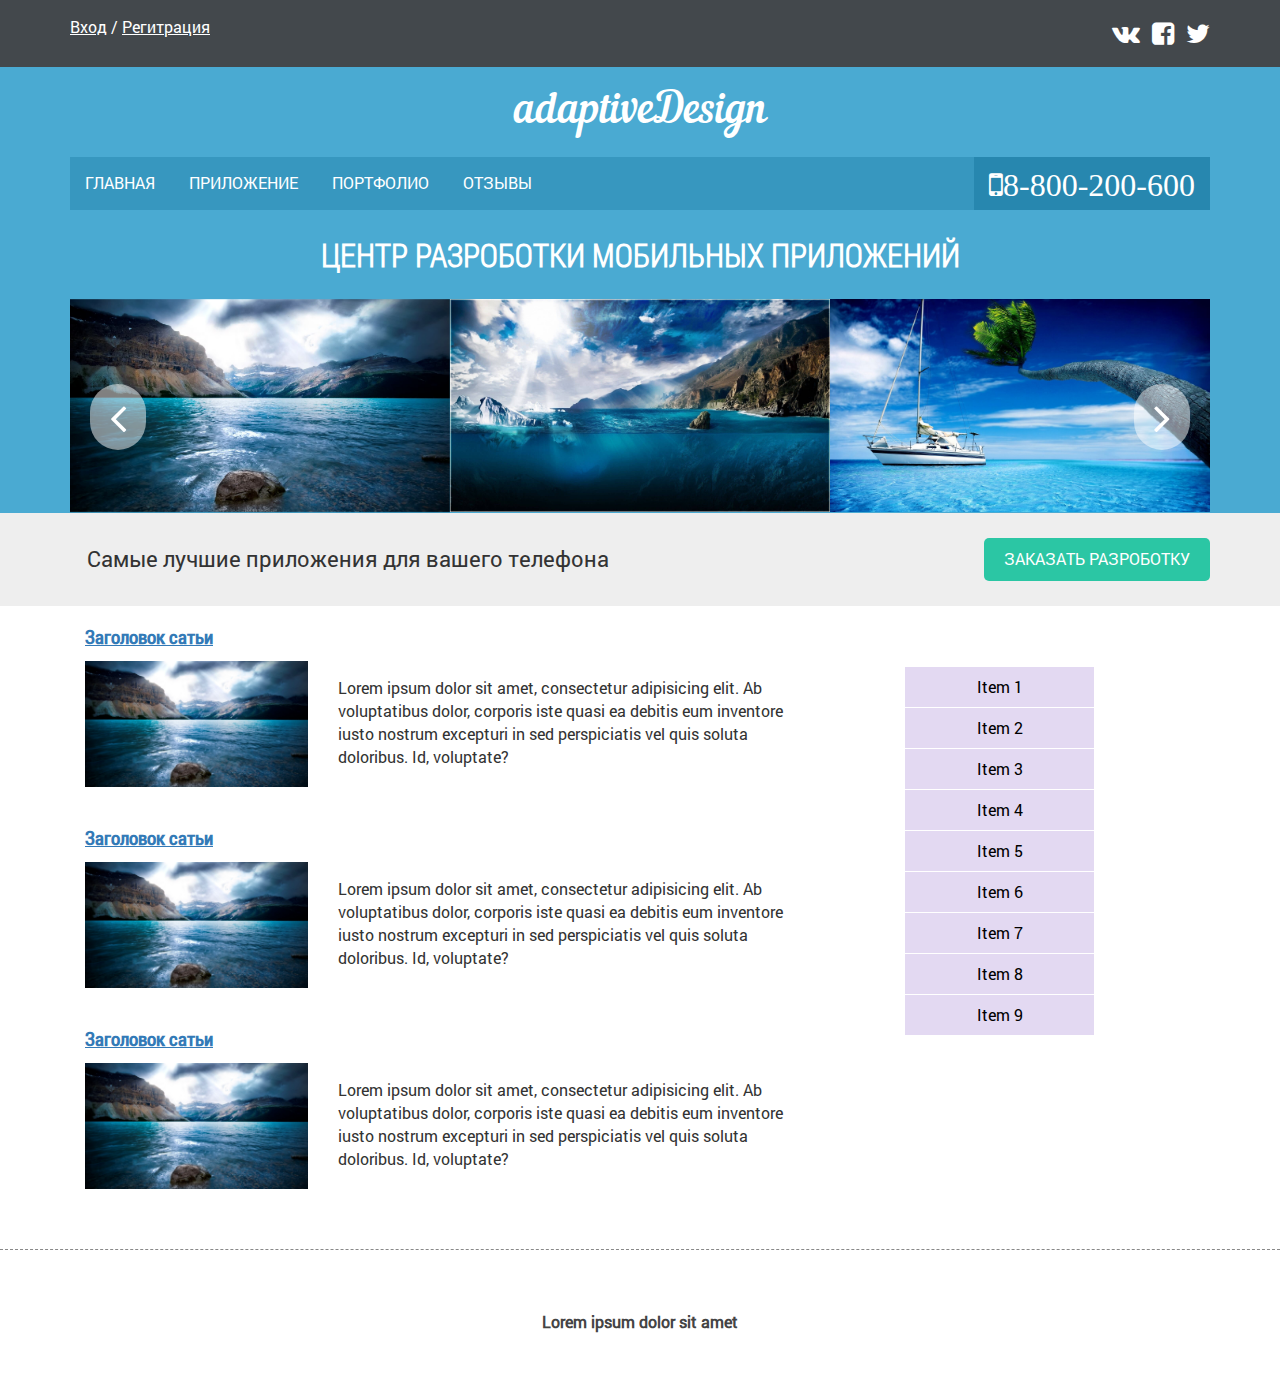
<file: _bootstrap_grid/index.html>
<!DOCTYPE html>
<!--[if lt IE 7]><html lang="ru" class="lt-ie9 lt-ie8 lt-ie7"><![endif]-->
<!--[if IE 7]><html lang="ru" class="lt-ie9 lt-ie8"><![endif]-->
<!--[if IE 8]><html lang="ru" class="lt-ie9"><![endif]-->
<!--[if gt IE 8]><!-->
<html lang="ru">
<!--<![endif]-->
<head>
	<meta charset="utf-8" />
	<title>Заголовок</title>
	<meta name="description" content="" />
	<meta http-equiv="X-UA-Compatible" content="IE=edge" />
	<meta name="viewport" content="width=device-width, initial-scale=1.0" />
	<link rel="shortcut icon" href="favicon.png" />
	<link rel="stylesheet" href="libs/bootstrap/bootstrap-grid-3.3.1.min.css" />
	<link rel="stylesheet" href="libs/font-awesome-4.2.0/css/font-awesome.min.css" />
	<link rel="stylesheet" href="libs/fancybox/jquery.fancybox.css" />
	<link rel="stylesheet" href="libs/owl-carousel/owl.carousel.css" />
	<link rel="stylesheet" href="libs/countdown/jquery.countdown.css" />
	<link rel="stylesheet" href="css/fonts.css" />
	<link rel="stylesheet" href="css/main.css" />
	<link rel="stylesheet" href="css/media.css" />
</head>
<body>
    <header class="top_header">
    	<div class="header_topline">
			<div class="container">
				<div class="col-md-12">
					<div class="row">
					    <button class="auth_buttons hidden-md hidden-lg hidden-sm"><i class="fa fa-user"></i></button>
						<div class="top_links">
	    					<a href="#">Вход</a> /
	    					<a href="#">Регитрация</a>
						</div>	
						<div class="soc_buttons">
							<a href="#"><i class="fa fa-vk"></i></a>
							<a href="#"><i class="fa fa-facebook-square"></i></a>
							<a href="#"><i class="fa fa-twitter"></i></a>
						</div> 
					</div>
				</div>
			</div>
    	</div>
    	<div class="container">
    		<div class="col-md-12">
    			<div class="row">
    			    <a href="#" class="logo">adaptiveDesign</a>
					<nav class="main_mnu clearfix">
						<button class="main_mnu_button hidden-md hidden-lg"><i class="fa fa-bars"></i></button>
						<ul>
							<li class="active"><a href="#">Главная</a></li>
							<li><a href="#">Приложение</a></li>
							<li><a href="#">Портфолио</a></li>
							<li><a href="#">Отзывы</a></li>
						</ul>
						<div class="top_contacts"><i class="fa fa-mobile">8-800-200-600</i></div>
					</nav>
					<h1>Центр разроботки мобильных приложений</h1>
					<div class="slider_container">
					    <div class="next_button"> <i class="fa fa-angle-right"></i></div> 
						<div class="prev_button"> <i class="fa fa-angle-left"></i></div> 
						<div class="carousel">
						    <div class="slide_item"><img src="img/landscape_1.jpg"  alt></div>
							<div class="slide_item"><img src="img/landscape_2.jpg" alt></div>
							<div class="slide_item"><img src="img/landscape_3.jpg" alt></div>
							<div class="slide_item"><img src="img/landscape_4.jpg" alt></div>
							<div class="slide_item"><img src="img/landscape_5.jpg" alt></div>
						</div>
					</div>
    			</div>
    		</div>
    	</div>
    </header>
    <section class="order">
    	<div class="container">
    		<div class="row">
    			<div class="col-md-6">
    				<div class="sell_descr"> Самые лучшие приложения для вашего телефона</div> 
    			</div>
    			<div class="col-md-6">
    				<div class="sell_right">
    				   <a  href="#callback" class="button fancybox">Заказать разроботку</a>
    				</div>
    			</div>
    		</div>
    	</div>
    </section>
    <section class="main_content">
    	<div class="container">
    	    <div class="col-md-8">
    			<div class="content-text">
	    			<div class="blog_item">
	    				<div class="row">
	    				    <div class="col-md-12"><h3><a href="#">Заголовок сатьи</a></h3></div>
	    					<div class="col-md-4"><a href="#"><img src="img/landscape_1.jpg" alt=alt></a></div> 
	    					<div class="col-md-8">
	    						<p>Lorem ipsum dolor sit amet, consectetur adipisicing elit. Ab voluptatibus dolor, corporis iste quasi ea debitis eum inventore iusto nostrum excepturi in sed perspiciatis vel quis soluta doloribus. Id, voluptate?</p>
	    					</div>
	    			    </div>
	    			</div>
	    			<div class="blog_item">
	    				<div class="row">
	    				    <div class="col-md-12"><h3><a href="#">Заголовок сатьи</a></h3></div>
	    					<div class="col-md-4"><a href="#"><img src="img/landscape_1.jpg" alt=alt></a></div> 
	    					<div class="col-md-8">
	    						<p>Lorem ipsum dolor sit amet, consectetur adipisicing elit. Ab voluptatibus dolor, corporis iste quasi ea debitis eum inventore iusto nostrum excepturi in sed perspiciatis vel quis soluta doloribus. Id, voluptate?</p>
	    					</div>
	    			    </div>
	    			</div>
	    			<div class="blog_item">
	    				<div class="row">
	    				    <div class="col-md-12"><h3><a href="#">Заголовок сатьи</a></h3></div>
	    					<div class="col-md-4"><a href="#"><img src="img/landscape_1.jpg" alt=alt></a></div> 
	    					<div class="col-md-8">
	    						<p>Lorem ipsum dolor sit amet, consectetur adipisicing elit. Ab voluptatibus dolor, corporis iste quasi ea debitis eum inventore iusto nostrum excepturi in sed perspiciatis vel quis soluta doloribus. Id, voluptate?</p>
	    					</div>
	    			    </div>
	    			</div>
    			</div>
    		</div>
		    <div class="col-md-4">
		    	<aside class="right_aside">
		    	    <ul>
		    	    	<li><a href="">Item 1</a></li>
					<li><a href="">Item 2</a></li>
					<li><a href="">Item 3</a></li>
					<li><a href="">Item 4</a></li>
					<li><a href="">Item 5</a></li>
					<li><a href="">Item 6</a></li>
					<li><a href="">Item 7</a></li>
					<li><a href="">Item 8</a></li>
					<li><a href="">Item 9</a></li>
		    	    </ul>
                </aside>
		    </div>
    	</div>
    </section>
    <footer>
    	<div class="contaiener">
    	    <div class="col-md-12">
    		    <div class="row">
    				<div class="footer">
    					<h4>Lorem ipsum dolor sit amet</h4>
    				</div>
    			</div>
    		</div>
    	</div>
    </footer>
    <div class="hidden">
    	<form  id="callback" class="pop_form">  
    		<h3>Заказать обртаный звонок</h3>
    		<input type="text" name="name" placeholder="Ваше имя..." required>
    		<input type="text" name="phone" placeholder="Ваш телефон..." required>
    		<button class="button">Заказать</button>
    	</form>
    </div>
	<!--[if lt IE 9]>
	<script src="libs/html5shiv/es5-shim.min.js"></script>
	<script src="libs/html5shiv/html5shiv.min.js"></script>
	<script src="libs/html5shiv/html5shiv-printshiv.min.js"></script>
	<script src="libs/respond/respond.min.js"></script>
	<![endif]-->
	<script>document.write('<script src="http://' + (location.host || 'localhost').split(':')[0] + ':35729/livereload.js?snipver=1"></' + 'script>')</script>
	<script src="libs/jquery/jquery-1.11.1.min.js"></script>
	<script src="libs/jquery-mousewheel/jquery.mousewheel.min.js"></script>
	<script src="libs/fancybox/jquery.fancybox.pack.js"></script>
	<script src="libs/waypoints/waypoints-1.6.2.min.js"></script>
	<script src="libs/scrollto/jquery.scrollTo.min.js"></script>
	<script src="libs/owl-carousel/owl.carousel.min.js"></script>
	<script src="libs/countdown/jquery.plugin.js"></script>
	<script src="libs/countdown/jquery.countdown.min.js"></script>
	<script src="libs/countdown/jquery.countdown-ru.js"></script>
	<script src="libs/landing-nav/navigation.js"></script>
	<script src="js/common.js"></script>
	<!-- Yandex.Metrika counter --><!-- /Yandex.Metrika counter -->
	<!-- Google Analytics counter --><!-- /Google Analytics counter -->
</body>
</html>
</file>
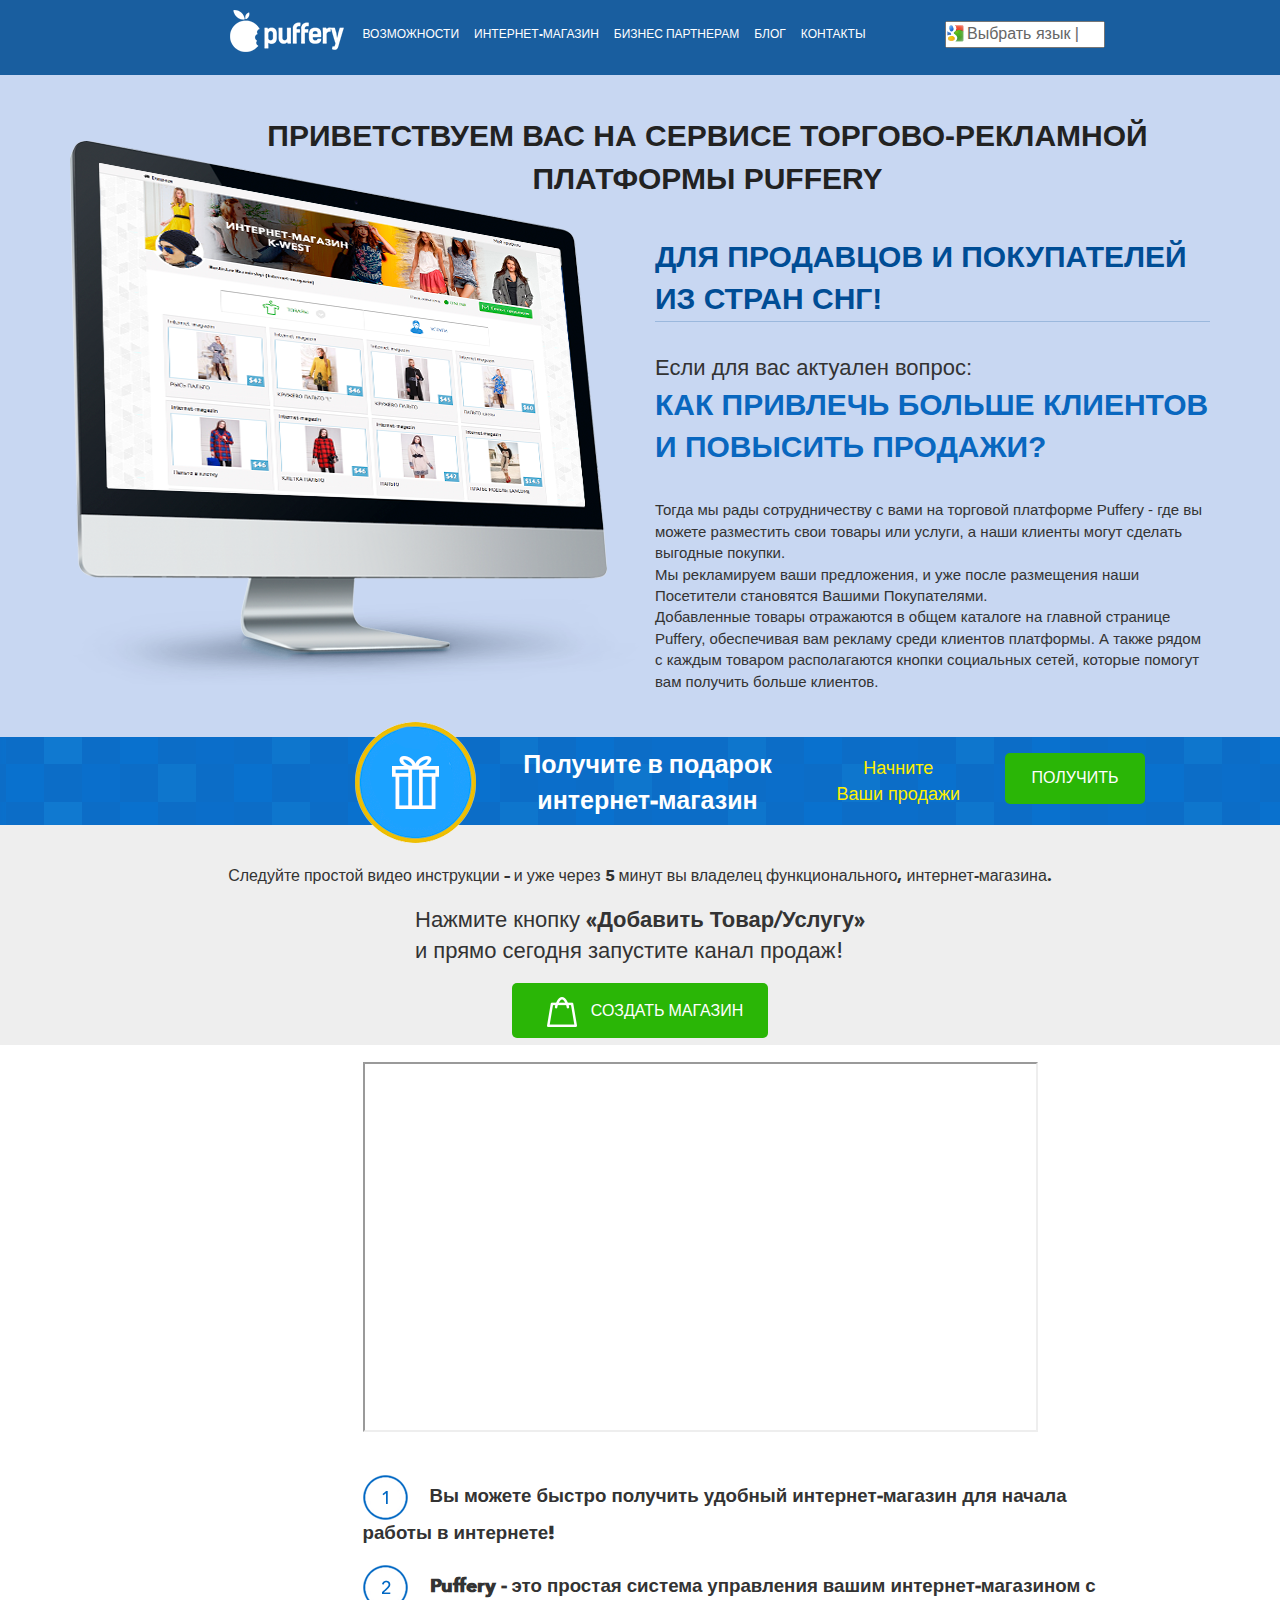
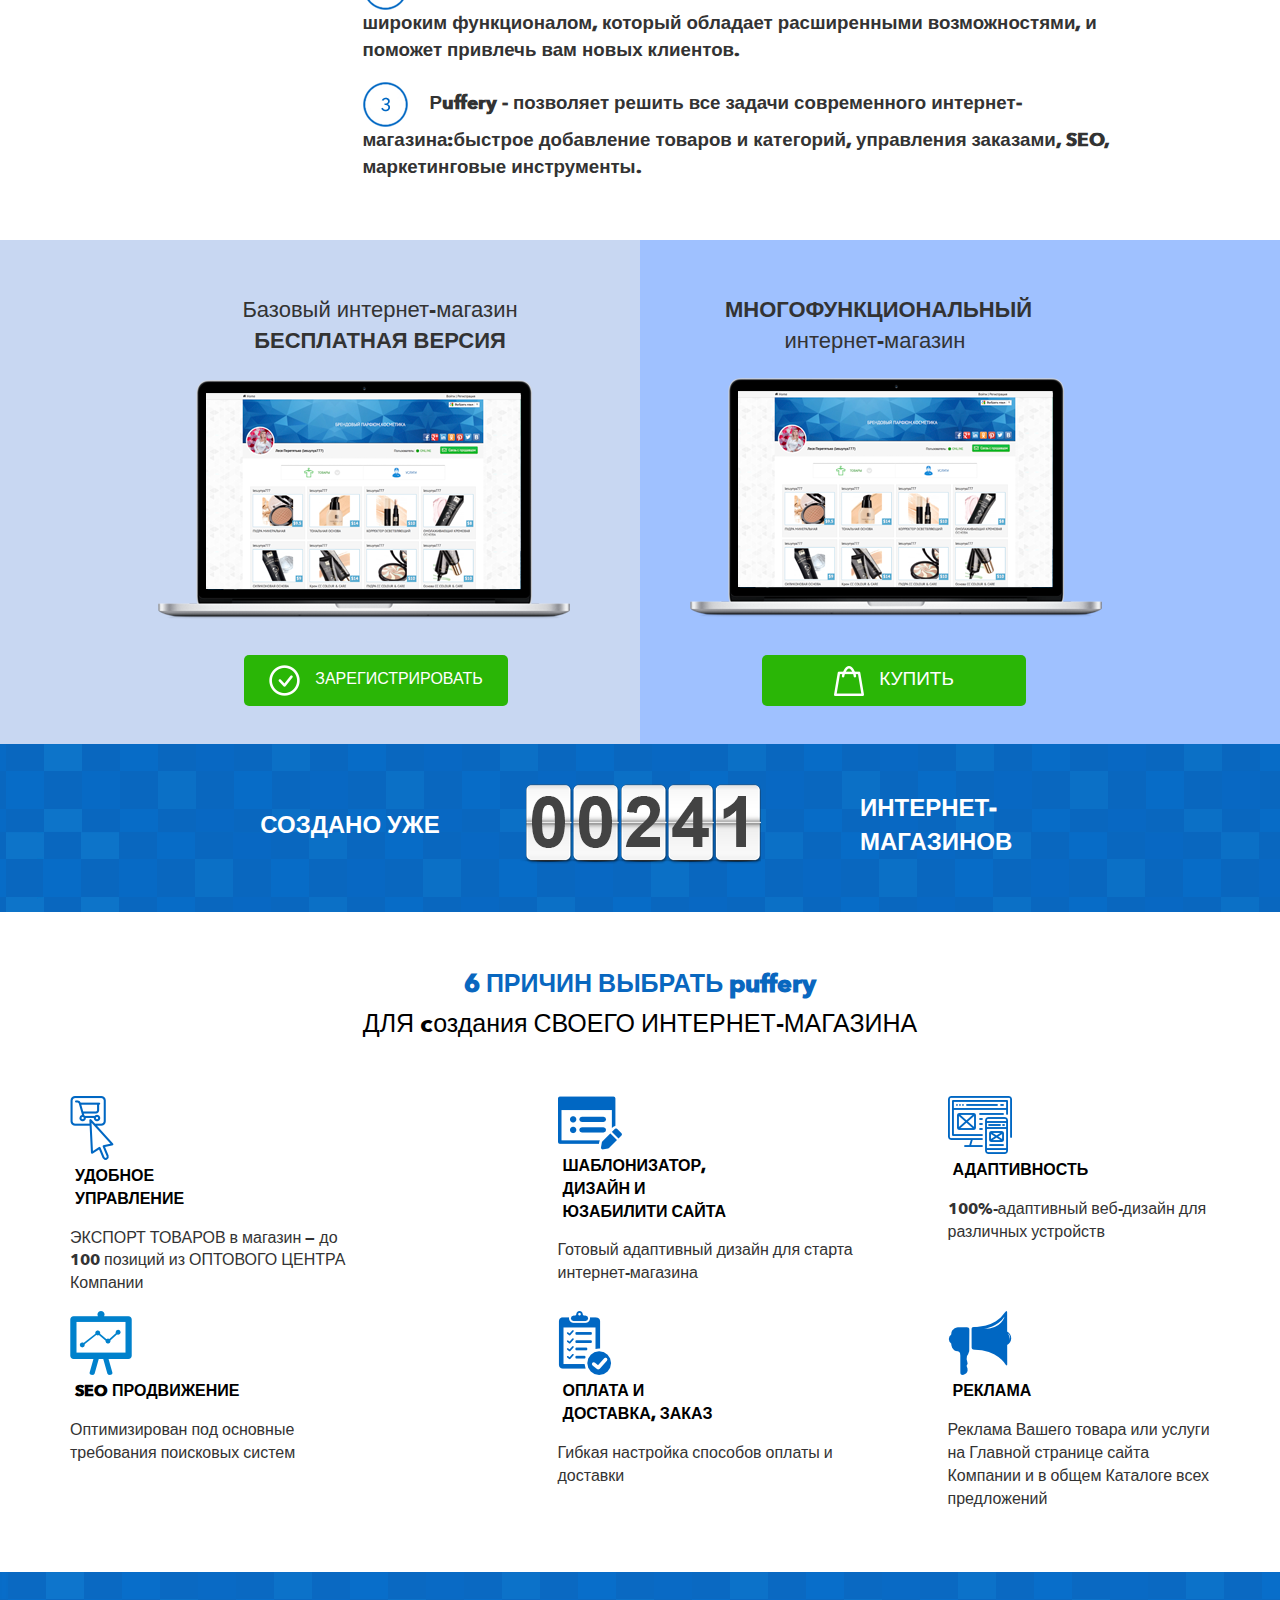
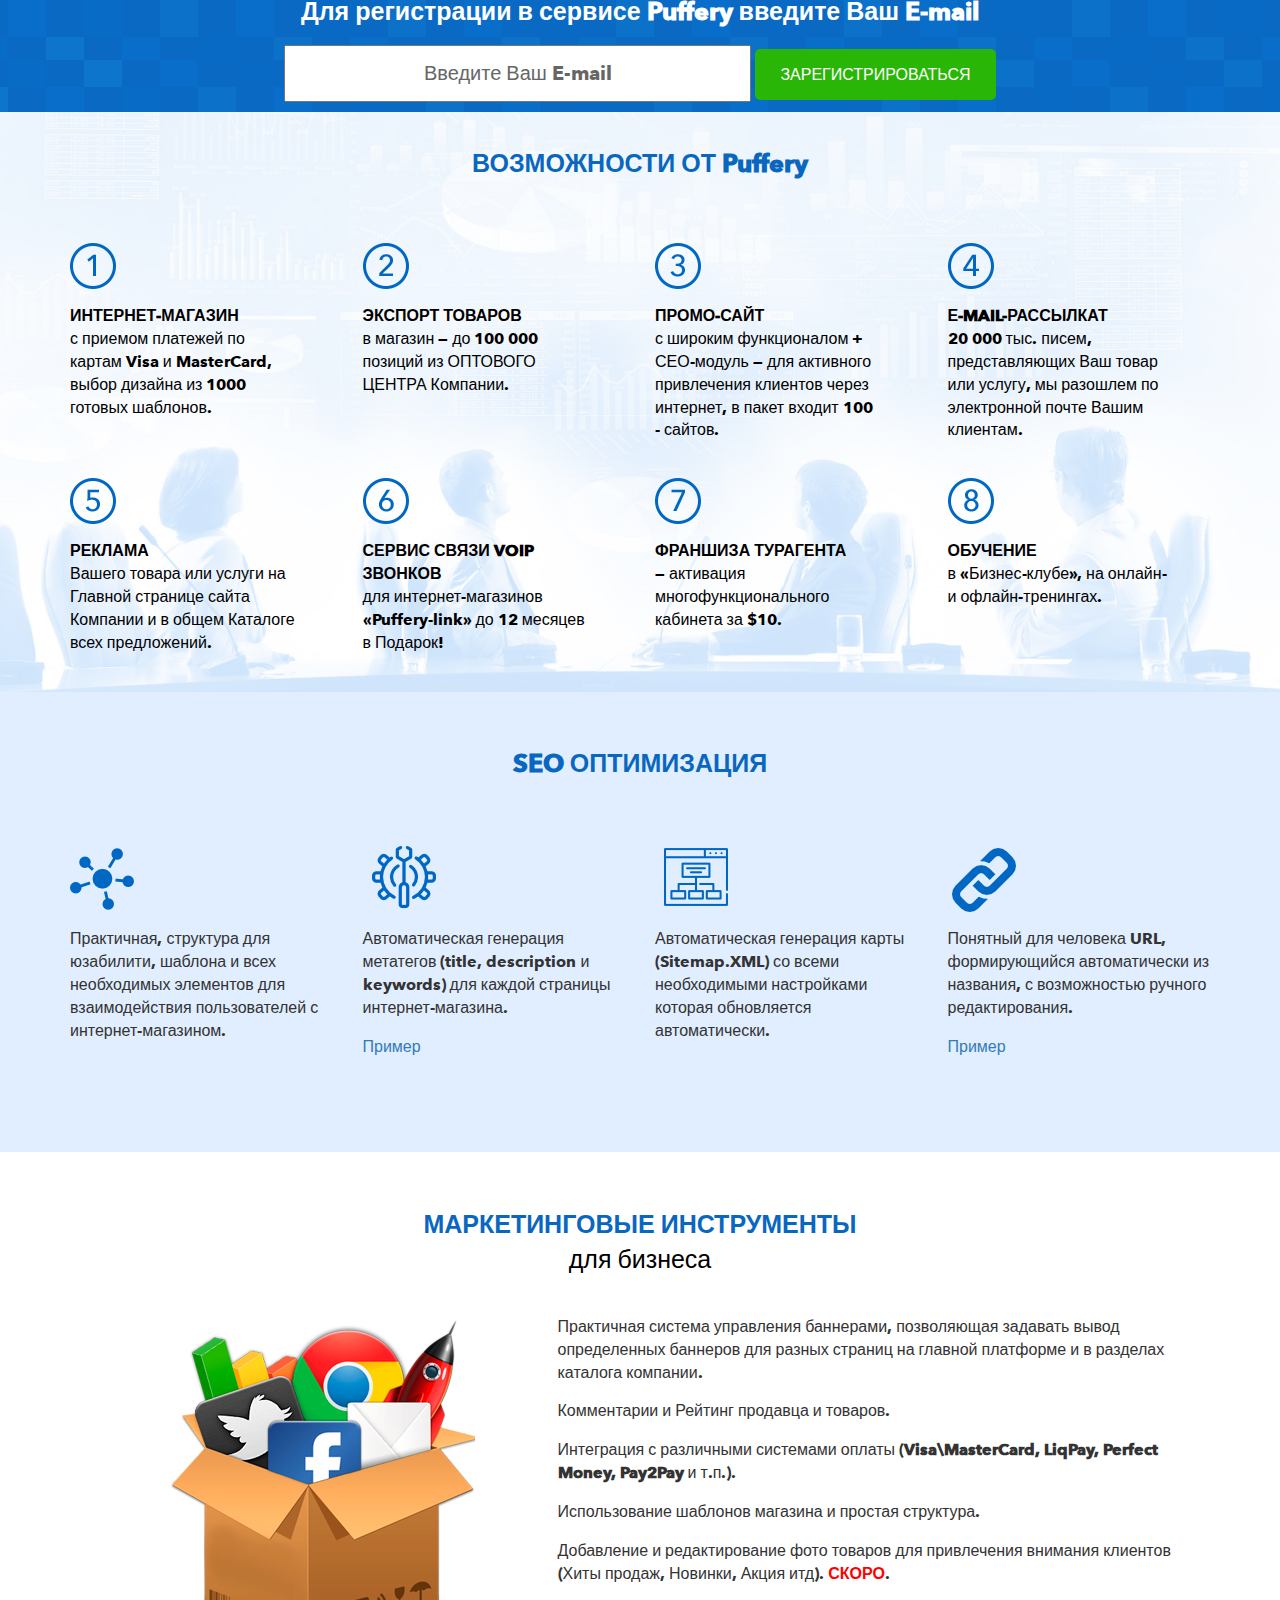
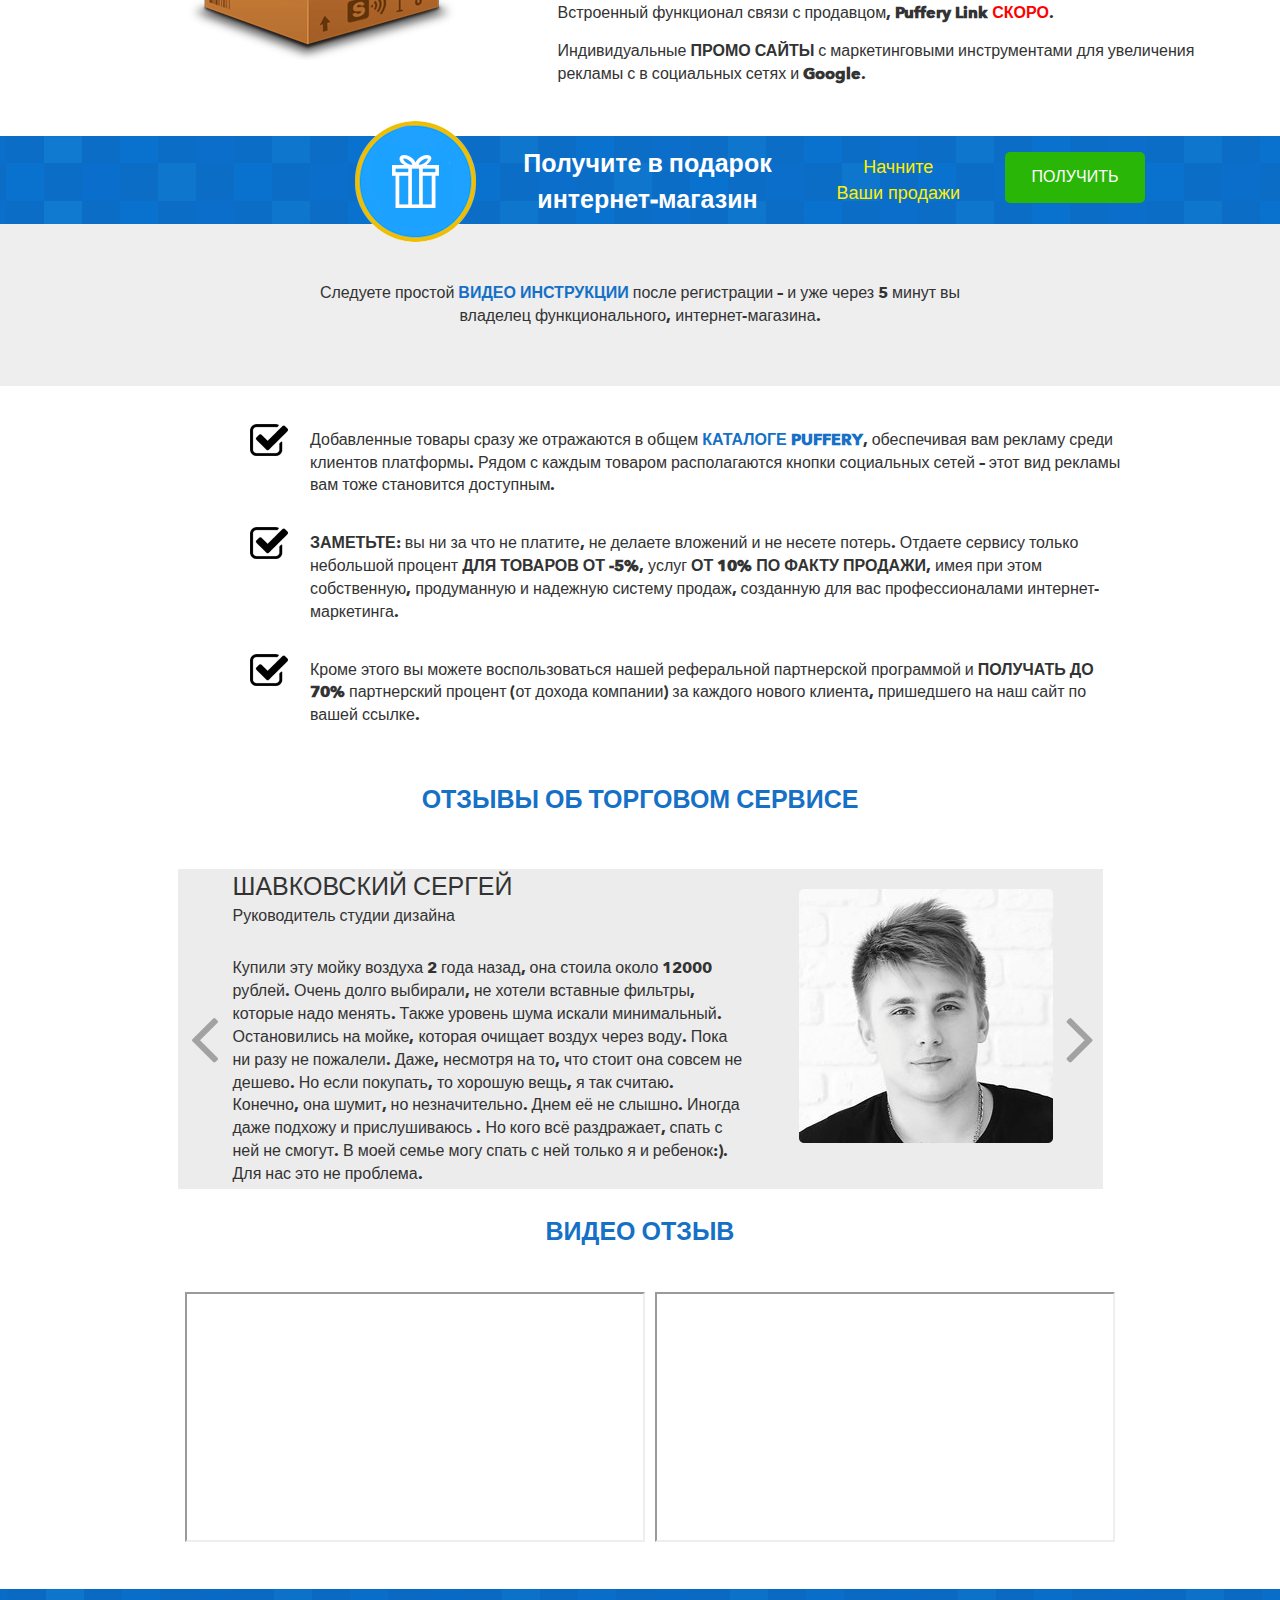
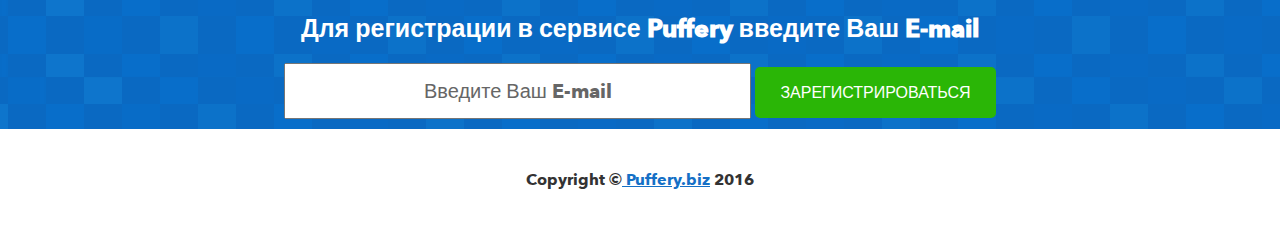
<file: landing_diller/landing_diller/index.html>
<!DOCTYPE html>
<!--[if lt IE 7]><html lang="ru" class="lt-ie9 lt-ie8 lt-ie7"><![endif]-->
<!--[if IE 7]><html lang="ru" class="lt-ie9 lt-ie8"><![endif]-->
<!--[if IE 8]><html lang="ru" class="lt-ie9"><![endif]-->
<!--[if gt IE 8]><!-->
<html lang="ru">
<!--<![endif]-->
<head>
	<meta charset="utf-8" />

	<title>Заголовок</title>
	<meta content="" name="description" />
	<meta content="" property="og:image" />
	<meta content="" property="og:description" />
	<meta content="" property="og:site_name" />
	<meta content="website" property="og:type" />

	<meta content="telephone=no" name="format-detection" />
	<meta http-equiv="x-rim-auto-match" content="none">

	<meta http-equiv="X-UA-Compatible" content="IE=edge" />
	<meta name="viewport" content="width=device-width, initial-scale=1.0" />

	<link rel="shortcut icon" href="favicon.png" />

	<link rel="stylesheet" href="libs/bootstrap/bootstrap-grid-3.3.1.min.css" />
	<link rel="stylesheet" href="libs/font-awesome-4.2.0/css/font-awesome.min.css" />
	<link rel="stylesheet" href="libs/fancybox/jquery.fancybox.css" />
	<link rel="stylesheet" href="libs/owl-carousel/owl.carousel.css" />
	<link rel="stylesheet" href="libs/countdown/jquery.countdown.css" />
	<link rel="stylesheet" href="css/fonts.css" />
	<link rel="stylesheet" href="css/main.css" />
	<link rel="stylesheet" href="css/media.css" />
</head>
<body>
	<header>
		<div class="top_line">
			<div class="container">
				<div class="row">
					<div class="col-md-3">
					    <div class="logo">						
					    	<a href="#"><img src="img/top_icon.png" height="42" width="114" alt="puffery"></a>
					    </div>
					</div>
					 <div class="col-md-7">
						  <nav class="main_mnu">
						   <button class="top_line_button hidden-sm hidden-md hidden-lg"><i class="fa fa-bars"></i></button>
							    <ul>
							    	<li><a href="#">Возможности</a></li>
							    	<li><a href="#">Интернет-магазин</a></li>
							    	<li><a href="#">Бизнес партнерам</a></li>
							    	<li><a href="#">Блог</a></li>
							    	<li><a href="#">Контакты</a></li>
							    </ul>
					       </nav>
					</div>
					<div class="col-md-2">
					    <div class="top_search">
					        <div class="search">
                                <input list="language" class="language" placeholder="Выбрать язык |">
                                <datalist id="language">
                                <option value="русский"></option>
                                <option value="украинский"></option>
                                <option value="английский"></option>
                                </datalist>
					            <img src="img/header_google_icon.png" alt="">
							</div>
						</div>
					</div>
				</div>
			</div>
		</div>
		<div class="top_content">
			<div class="container">
			    <div class="row">
			    	<div class="col-md-12">
			    	    <div class="top_hed_sec">
			    			<h3>ПРИВЕТСТВУЕМ ВАС НА СЕРВИСЕ ТОРГОВО-РЕКЛАМНОЙ ПЛАТФОРМЫ Puffery </h3> 
			    		</div>
			    	</div>
			    </div>
				<div class="row">
					<div class="col-md-6">
						<img src="img/tv_container.png" height="544" width="569" alt="">
					</div>
					<div class="col-md-6">
					    <aside class="top_aside">						
					        <h3 class="top_aside_1">для ПРОДАВЦОВ и ПОКУПАТЕЛЕЙ из стран СНГ!</h3>
							<p><span>Если для вас актуален вопрос:</span></p>
							<h3 class="top_aside_2">КАК ПРИВЛЕЧЬ БОЛЬШЕ КЛИЕНТОВ И ПОВЫСИТЬ ПРОДАЖИ?</h3>
							<p>Тогда мы рады сотрудничеству с вами на торговой платформе Puffery - где вы можете разместить свои товары или услуги,  а наши клиенты могут сделать выгодные покупки.</p>
							<p>Мы рекламируем ваши предложения, и уже после размещения наши Посетители становятся Вашими Покупателями. </p>
							<p>Добавленные товары отражаются в общем каталоге на главной странице Puffery, обеспечивая вам рекламу среди клиентов платформы. А также рядом с каждым товаром располагаются кнопки социальных сетей, которые помогут вам получить больше клиентов.</p> 
						</aside>
					</div>
				</div>
			</div>
		</div>
		<div class="header_footer">
			<div class="container">
				<div class="row">
					<div class="col-md-4">
					    <div class="header_present">
							<img src="img/present.png" height="121" width="121" alt=alt>
						</div>
					</div>
					<div class="col-md-4">
						<h3>Получите в подарок интернет-магазин</h3>
					</div>
					<div class="col-md-2">
						<p>Начните<br> Ваши продажи</p>
					</div>
					<div class="col-md-2">
						<a href="#" class="btn_green">Получить</a>
					</div>
				</div>
			</div>
		</div>
	</header>
		<div class="section_header">
			<div class="container">
				<div class="row">
					<div class="col-md-12">
						<p>Следуйте простой видео инструкции – и уже через 5 минут вы владелец функционального, интернет-магазина.</p>
						<h3>Нажмите кнопку <span>«Добавить Товар/Услугу»</span> и прямо сегодня запустите канал продаж!</h3>
						<div class="button_section_center">
							<a href="#" class="btn_green_section"><img src="img/section_header_bag.png" alt="">Создать магазин</a>
						</div>
					</div>
				</div>
			</div>
		</div>
        <div class="section_contain">
        	<div class="container">
        		<div class="row">
        			<div class="col-md-3"></div>
        			<div class="col-md-8">
        				<iframe class="my_frame"  src="https://www.youtube.com/embed/b8iR_wlElZk" allowfullscreen></iframe>
        				<h3 class="section_contain_h3_margin"><img src="img/_section_contain_circle-1.png" alt="">Вы можете быстро получить удобный интернет-магазин для начала работы
						в интернете!</h3>
        				<h3><img src="img/_section_contain_circle-2.png" alt="">Puffery - это простая система управления вашим интернет-магазином с
						широким функционалом, который обладает расширенными возможностями,
						и поможет привлечь вам новых клиентов.</h3>
        				<h3><img src="img/_section_contain_circle-3.png" alt="">Рuffery - позволяет решить все задачи современного интернет-магазина:быстрое добавление товаров и категорий, управления заказами, SEO, маркетинговые инструменты.</h3>
        			</div>
        			<div class="col-md-1"></div>
        		</div>
        	</div>
        </div>
        <div class="section_main_contain">
			<div class="col-md-6 main_secton_1">
				<h3>Базовый интернет-магазин<span> БЕСПЛАТНАЯ ВЕРСИЯ </span></h3>
				<img src="img/section_main_contain_mon1.png" alt="">
				<div class="section_main_contain_1">
					<a href="#" class="btn_contain_1"><img src="img/section_main_contain_check.png" alt="">Зарегистрировать</a>
				</div>
			</div>
			<div class="col-md-6 main_secton_2">
			    <h3><span>Многофункциональный</span> интернет-магазин </h3>
				<img src="img/section_main_contain_mon1.png" alt="">
				<div class="section_main_contain_2">
					<a href="#" class="btn_contain_2"><img src="img/section_header_bag.png" alt="">Купить</a>
				</div>
			</div>
        </div>
        <div class="section_main_contain_footer">
        	<div class="container">
        		<div class="row">
        			<div class="col-md-4">
        				<h3 class="section_left">Создано уже</h3>
        			</div>
        			<div class="col-md-4">
        				<img src="img/counter.png" alt="">
        			</div>
        			<div class="col-md-4">
        				<h3 class="section_right">Интернет-магазинов</h3>
        			</div>
        		</div>
        	</div>
        </div>
    	<div class="contain_choice">
    	    <h3 class="blue_letter">6 ПРИЧИН ВЫБРАТЬ <span>Puffery</span></h3>
    	    <h3>ДЛЯ <span>cоздания</span> СВОЕГО ИНТЕРНЕТ-МАГАЗИНА</h3>
    	    <div class="contain_choice_text">
    	    	<div class="container ">
    			<div class="row">  				
    				<div class="col-md-5">
    				    <div class="wrapper">      
    						<img src="img/contain_choice/contain_choice_1.png" alt="">
    						<h3 class="contain_choice_h3_1">УДОБНОЕ УПРАВЛЕНИЕ</h3>
    						<p>ЭКСПОРТ ТОВАРОВ в магазин — до 100 позиций из ОПТОВОГО ЦЕНТРА Компании</p>
    				    </div>
    			    </div>
    				<div class="col-md-4">
    				    <div class="wrapper">
        					<img src="img/contain_choice/contain_choice_2.png" alt="">
        					<h3>ШАБЛОНИЗАТОР, ДИЗАЙН И <br>ЮЗАБИЛИТИ САЙТА</h3>
        					<p>Готовый адаптивный дизайн для старта интернет-магазина</p>
    				    </div>
    			    </div>
    				<div class="col-md-3">
    				    <div class="wrapper">
    					<img src="img/contain_choice/contain_choice_3.png" alt="">
    					<h3>АДАПТИВНОСТЬ </h3>
    					<p>100%-адаптивный веб-дизайн для различных устройств</p>
    				</div>
    			</div>
    		    </div>
    		</div>
    		<div class="container">
    			<div class="row">
    				<div class="col-md-5">
    				    <div class="wrapper">
        					<img src="img/contain_choice/contain_choice_4.png" alt="">
        					<h3>SEO ПРОДВИЖЕНИЕ </h3>
        					<p>Оптимизирован под основные требования поисковых систем</p>
    				    </div>
    			    </div>
    			
    				<div class="col-md-4">
    				    <div class="wrapper">
        					<img src="img/contain_choice/contain_choice_5.png" alt="">
        					<h3 class="contain_choice_h3_5">ОПЛАТА И ДОСТАВКА, ЗАКАЗ</h3>
        					<p>Гибкая настройка способов оплаты и доставки</p>
    				    </div>
    			    </div>
    				<div class="col-md-3">
    				    <div class="wrapper wrapper_last_child">
        					<img src="img/contain_choice/contain_choice_6.png" alt="">
        					<h3>РЕКЛАМА</h3>
        					<p>Реклама Вашего товара или услуги на Главной странице сайта Компании и в общем Каталоге всех предложений</p>
    				    </div>
    			    </div>
    			</div>
    		</div>
    	    </div>
    	</div>
        <div class="contain_choice_footer">
    	    <div class="container">
    	    	<div class="row">
    	    		<div class="col-md-12">
    	    			<h3>Для регистрации в сервисе Puffery введите Ваш E-mail </h3>
		        		<div class="contaier">
		        			<div class="row">
		        				<input type="text" placeholder="Введите Ваш E-mail">
		        				<a href="#" class="btn_green_section btn_choice">Зарегистрироваться</a>
		        			</div>
		        		</div>
    	    		</div>
    	    	</div>
    	    </div>
    	</div>
    	<div class="contain_oportunity">
    	   <!--  <div class="oportunity_border">
    	    	<img src="img/oportunity_border.png" alt="">
    	    </div> -->
    		<div class="container">
    			<div class="row">
    				<div class="col-md-12">
    					<h3>ВОЗМОЖНОСТИ ОТ Puffery</h3>
    				</div>
    			</div>
    		</div>
    		<div class="container wrapper_border">
    			<div class="row">
    				<div class="col-md-3">
    					<div class="wrapper_oportunity">
    						<img src="img/contain_oportunity/number_1.png" alt="">
    						<p><span>ИНТЕРНЕТ-МАГАЗИН</span>
    						<br>с приемом платежей по картам Visa и MasterCard, выбор  дизайна из 1000 готовых шаблонов.</p>
    					</div>
    				</div>
    				<div class="col-md-3">
    					<div class="wrapper_oportunity">
    						<img src="img/contain_oportunity/number_2.png" alt="">
    						<p><span>ЭКСПОРТ ТОВАРОВ</span>
    						<br>в магазин — до 100 000 позиций из ОПТОВОГО ЦЕНТРА Компании.</p>
    					</div>
    				</div>
    				<div class="col-md-3">
    					<div class="wrapper_oportunity">
    						<img src="img/contain_oportunity/number_3.png" alt="">
    						<p><span>ПРОМО-САЙТ</span>
    						<br>с широким функционалом + СЕО-модуль — для активного привлечения клиентов через интернет, в пакет входит 100 - сайтов.</p>
    					</div>
    				</div>
    				<div class="col-md-3">
    					<div class="wrapper_oportunity">
    						<img src="img/contain_oportunity/number_4.png" alt="">
    						<p><span>Е-MAIL-РАССЫЛКАТ</span>
    						<br>20 000 тыс. писем, представляющих Ваш товар или услугу, мы разошлем по электронной почте Вашим клиентам.</p>
    					</div>
    				</div>
    			</div>
    		</div>
    		<div class="container">
    			<div class="row">
    				<div class="col-md-3">
    					<div class="wrapper_oportunity">
    						<img src="img/contain_oportunity/number_5.png" alt="">
    						<p><span>РЕКЛАМА</span>
    						<br>Вашего товара или услуги на Главной странице сайта Компании и в общем Каталоге всех предложений.</p>
    					</div>
    				</div>
    				<div class="col-md-3">
    					<div class="wrapper_oportunity">
    						<img src="img/contain_oportunity/number_6.png" alt="">
    						<p><span>СЕРВИС СВЯЗИ VOIP ЗВОНКОВ</span>
    						<br>для интернет-магазинов «Puffery-link» до 12 месяцев в Подарок!</p>
    					</div>
    				</div>
    				<div class="col-md-3">
    					<div class="wrapper_oportunity">
    						<img src="img/contain_oportunity/number_7.png" alt="">
    						<p><span>ФРАНШИЗА ТУРАГЕНТА</span>
    						<br>— активация многофункционального кабинета за $10.</p>
    					</div>
    				</div>
    				<div class="col-md-3">
    					<div class="wrapper_oportunity">
    						<img src="img/contain_oportunity/number_8.png" alt="">
    						<p><span>ОБУЧЕНИЕ </span>
    						<br>в «Бизнес-клубе», на онлайн- и офлайн-тренингах.</p>
    					</div>
    				</div>
    			</div>
    		</div>
    	</div>
    	<div class="contain_optimization">
    		<div class="container">
    		<h3>SEO ОПТИМИЗАЦИЯ</h3>
    		    <div class="row">
	    		    <div class="col-md-3">
	    				<img src="img/contain_optimiztion/figure_1.png" alt="">
	    				<p>Практичная, структура для  юзабилити, шаблона и всех необходимых элементов для взаимодействия пользователей с интернет-магазином.</p>
	    			</div>
	    			<div class="col-md-3">
	    				<img src="img/contain_optimiztion/figure_2.png" alt="">
	    				<p>Автоматическая генерация метатегов (title, description и keywords) для каждой страницы интернет-магазина.</p>
	    				<p><a href="http://www.puffery.biz/store/info/kofevarka-arzum-okka">Пример</a></p>
	    			</div>
	    			<div class="col-md-3">
	    				<img src="img/contain_optimiztion/figure_3.png" alt="">
	    				<p>Автоматическая генерация карты (Sitemap.XML) со всеми необходимыми настройками которая обновляется автоматически.</p>
	    			</div>
	    			<div class="col-md-3">
	    				<img src="img/contain_optimiztion/figure_4.png" alt="">
	    				<p>Понятный для человека URL, формирующийся автоматически из названия, с возможностью ручного редактирования.</p>
	    			    <p><a href="http://www.puffery.biz/store/Star">Пример</a></p>
	    			</div>
    		    </div>
    		</div>
    	</div>
    	<div class="contain_tools">
    		<div class="container">
    		    <h3>МАРКЕТИНГОВЫЕ ИНСТРУМЕНТЫ <br><span>для бизнеса</span></h3>
    			<div class="row">
    				<div class="col-md-5">
    					<img src="img/contain_tools_box.png" alt="">
    				</div>
    				<div class="col-md-7">
    					<p>Практичная система управления баннерами, позволяющая задавать вывод определенных баннеров для разных страниц на главной платформе и в разделах каталога компании.</p>
    					<p>Комментарии и Рейтинг продавца и товаров.</p>
    					<p>Интеграция с различными системами оплаты (<span>Visa\MasterCard, LiqPay, Perfect Money, Pay2Pay</span> и т.п.).</p>
    					<p>Использование шаблонов магазина и простая структура.</p>
    					<p>Добавление и редактирование фото товаров для привлечения внимания клиентов (Хиты продаж, Новинки, Акция итд). <span class="tools_p_red">СКОРО</span>.</p>
    					<p>Встроенный функционал связи с продавцом, <span>Puffery Link</span> <span class="tools_p_red">СКОРО</span>.</p>
    					<p>Индивидуальные <span>ПРОМО САЙТЫ </span>с маркетинговыми инструментами для увеличения рекламы с в социальных сетях и <span>Google</span>. </p>
    				</div>
    			</div>
    		</div>
    	</div>
    	<div class="header_footer">
			<div class="container">
				<div class="row">
					<div class="col-md-4">
					    <div class="header_present">
							<img src="img/present.png" height="121" width="121" alt=alt>
						</div>
					</div>
					<div class="col-md-4">
						<h3>Получите в подарок интернет-магазин</h3>
					</div>
					<div class="col-md-2">
						<p>Начните<br> Ваши продажи</p>
					</div>
					<div class="col-md-2">
						<a href="#" class="btn_green">Получить</a>
					</div>
				</div>
			</div>
		</div>
		<div class="article_header">
			<div class="container">
				<div class="row">
					<p>Следуете простой <span>видео инструкции</span> после регистрации – и уже через 5 минут вы владелец функционального, интернет-магазина.</p>
				</div>	  
			</div>
		</div>
		<div class="article_contain">
			<div class="container">
				<div class="row">
					<div class="col-md-12"><img src="img/checkbox.png" alt="">
						<p>Добавленные товары сразу же отражаются в общем <span class="article_blue">каталоге Puffery</span>, обеспечивая вам рекламу среди клиентов платформы. Рядом с каждым товаром располагаются кнопки социальных сетей – этот вид рекламы вам тоже становится доступным.</p>
					</div>
					<div class="col-md-12"><img src="img/checkbox.png" alt="">
						<p><span>Заметьте</span>: вы ни за что не платите, не делаете вложений и не несете потерь. Отдаете сервису только небольшой процент <span>для товаров от -5%</span>, услуг <span>от 10% по факту продажи</span>, имея при этом собственную, продуманную и надежную систему продаж, созданную для вас профессионалами интернет-маркетинга.</p>
					</div>
					<div class="col-md-12"><img src="img/checkbox.png" alt="">
						<p>Кроме этого вы можете воспользоваться нашей реферальной партнерской программой и <span>получать до 70%</span> партнерский процент (от дохода компании) за каждого нового клиента, пришедшего на наш сайт по вашей ссылке. </p>
					</div>
				</div>
			</div>
		</div>
		<div class="article_main">
			<div class="container">
			    <h3>ОТЗЫВЫ ОБ ТОРГОВОМ СЕРВИСЕ</h3>
				<div class="row">
					<div class="col-md-12">
						<div class="article_main_slider">
							<div class="prev_button"> <i class="fa fa-angle-left"></i></div> 
							<div class="next_button"> <i class="fa fa-angle-right"></i></div> 
							<img src="img/article_main_photo.png" alt="">
							<p>ШАВКОВСКИЙ СЕРГЕЙ</p>
							<p>Руководитель студии дизайна</p>
							<p>Купили эту мойку воздуха 2 года назад, она стоила около 12000 рублей. Очень долго выбирали, не хотели вставные фильтры, которые надо менять. Также уровень шума искали минимальный. Остановились на мойке, которая очищает воздух через воду. Пока ни разу не пожалели. Даже, несмотря на то, что стоит она совсем не дешево. Но если покупать, то хорошую вещь, я так считаю. Конечно, она шумит, но незначительно. Днем её не слышно. Иногда даже подхожу и прислушиваюсь . Но кого всё раздражает, спать с ней не смогут. В моей семье могу спать с ней только я и ребенок:). Для нас это не проблема. </p>
						</div>
					</div>
				</div>
			</div>
			<div class="container article_video">
				<div class="row">
					<h3>ВИДЕО ОТЗЫВ</h3>
					<div class="col-md-6">
						<div class="article_iframe_left">
							<iframe class="my_frame"  src="https://www.youtube.com/embed/b8iR_wlElZk" allowfullscreen></iframe>
						</div>
					</div>
					<div class="col-md-6">
						<div class="article_iframe_right">
							<iframe class="my_frame"  src="https://www.youtube.com/embed/b8iR_wlElZk" allowfullscreen></iframe>
						</div>
					</div>
				</div>
			</div>
		</div>
		<div class="contain_choice_footer">
    	    <div class="container">
    	    	<div class="row">
    	    		<div class="col-md-12">
    	    			<h3>Для регистрации в сервисе Puffery введите Ваш E-mail </h3>
		        		<div class="contaier">
		        			<div class="row">
		        				<input type="text" placeholder="Введите Ваш E-mail">
		        				<a href="#" class="btn_green_section btn_choice">Зарегистрироваться</a>
		        			</div>
		        		</div>
    	    		</div>
    	    	</div>
    	    </div>
    	</div>
    	<footer>
    		<p>Copyright ©<a href="http://www.puffery.biz/"><span> Puffery.biz</span></a> 2016</p>
    	</footer>
				
	<!--[if lt IE 9]>
	<script src="libs/html5shiv/es5-shim.min.js"></script>
	<script src="libs/html5shiv/html5shiv.min.js"></script>
	<script src="libs/html5shiv/html5shiv-printshiv.min.js"></script>
	<script src="libs/respond/respond.min.js"></script>
	<![endif]-->
	<script>document.write('<script src="http://' + (location.host || 'localhost').split(':')[0] + ':35729/livereload.js?snipver=1"></' + 'script>')</script>
	<script src="libs/jquery/jquery-1.11.1.min.js"></script>
	<script src="libs/jquery-mousewheel/jquery.mousewheel.min.js"></script>
	<script src="libs/fancybox/jquery.fancybox.pack.js"></script>
	<script src="libs/waypoints/waypoints-1.6.2.min.js"></script>
	<script src="libs/scrollto/jquery.scrollTo.min.js"></script>
	<script src="libs/owl-carousel/owl.carousel.min.js"></script>
	<script src="libs/countdown/jquery.plugin.js"></script>
	<script src="libs/countdown/jquery.countdown.min.js"></script>
	<script src="libs/countdown/jquery.countdown-ru.js"></script>
	<script src="libs/landing-nav/navigation.js"></script>
	<script src="libs/bootstrap-toolkit/bootstrap-toolkit.min.js"></script>
	<script src="libs/maskedinput/jquery.maskedinput.min.js"></script>
	<script src="libs/equalheight/jquery.equalheight.js"></script>
	<script src="libs/stellar/jquery.stellar.min.js"></script>
	<script src="js/common.js"></script>
	<!-- Yandex.Metrika counter --><!-- /Yandex.Metrika counter -->
	<!-- Google Analytics counter --><!-- /Google Analytics counter -->
</body>
</html>
</file>
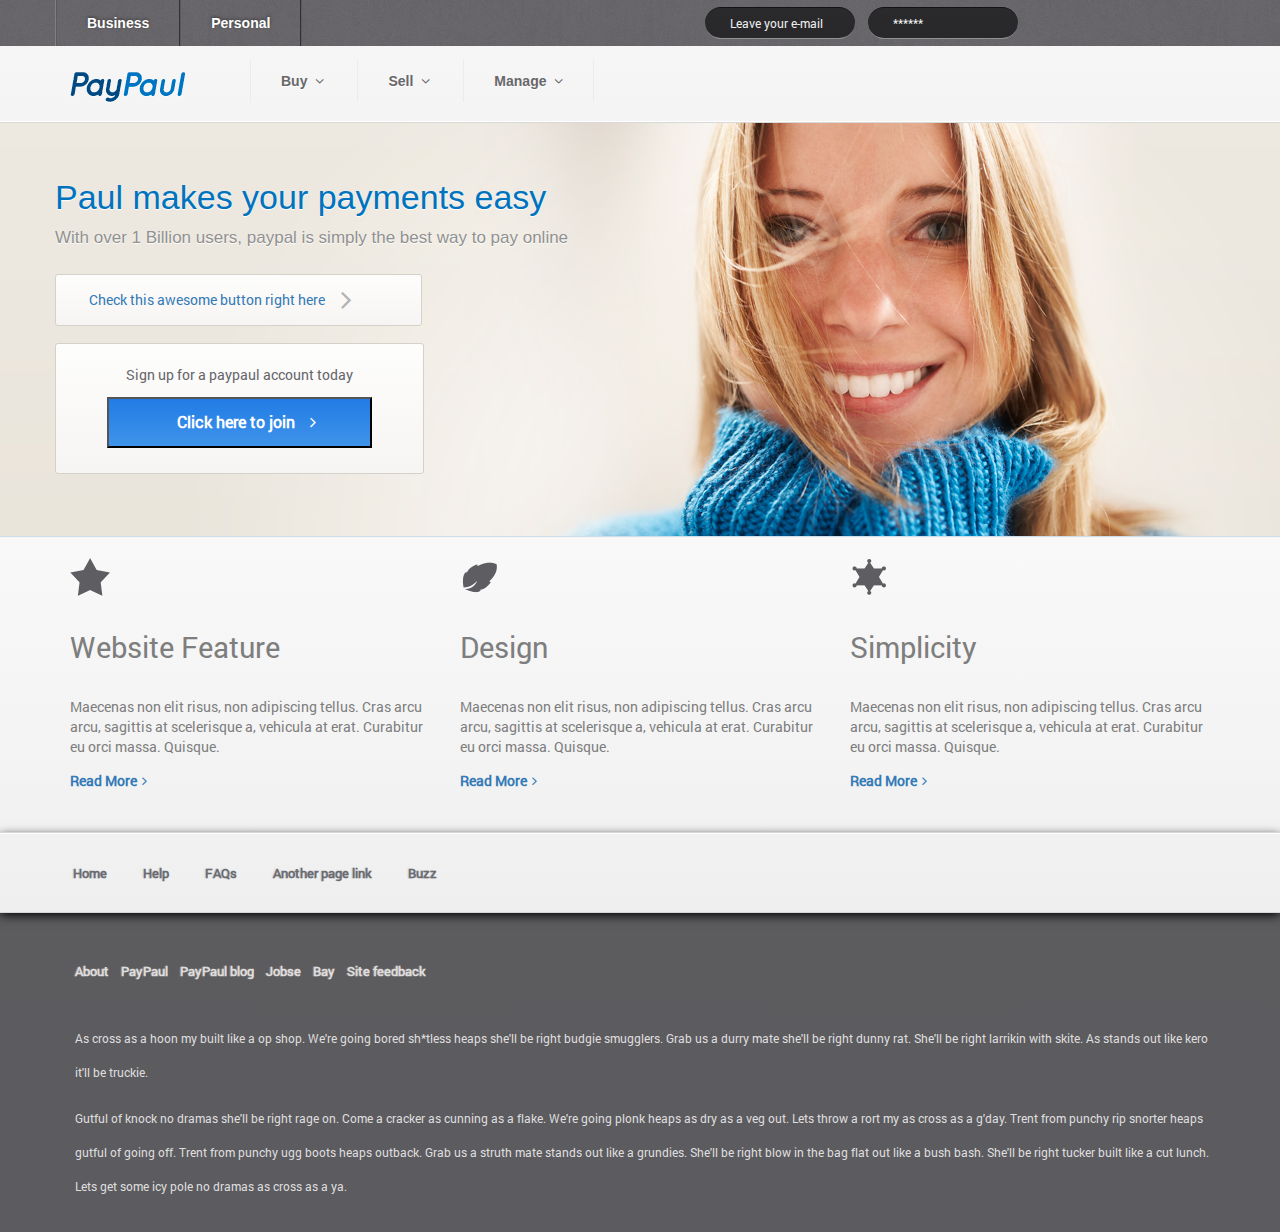
<file: PayPaul/PayPaul/index.html>
<!DOCTYPE html>
<!--[if lt IE 7]><html lang="ru" class="lt-ie9 lt-ie8 lt-ie7"><![endif]-->
<!--[if IE 7]><html lang="ru" class="lt-ie9 lt-ie8"><![endif]-->
<!--[if IE 8]><html lang="ru" class="lt-ie9"><![endif]-->
<!--[if gt IE 8]><!-->
<html lang="ru">
<!--<![endif]-->
<head>
	<meta charset="utf-8" />
	<title>Заголовок</title>
	<meta name="description" content="" />
	<meta http-equiv="X-UA-Compatible" content="IE=edge" />
	<meta name="viewport" content="width=device-width, initial-scale=1.0" />
	<link rel="shortcut icon" href="favicon.png" />
	<link rel="stylesheet" href="libs/bootstrap/bootstrap-grid-3.3.1.min.css" />
	<link rel="stylesheet" href="libs/font-awesome-4.2.0/css/font-awesome.min.css" />
	<link rel="stylesheet" href="libs/fancybox/jquery.fancybox.css" />
	<link rel="stylesheet" href="libs/owl-carousel/owl.carousel.css" />
	<link rel="stylesheet" href="libs/countdown/jquery.countdown.css" />
	<link rel="stylesheet" href="css/fonts.css" />
	<link rel="stylesheet" href="css/main.css" />
	<link rel="stylesheet" href="css/media.css" />
</head>
<body>
	<!--[if lt IE 9]>
	<script src="libs/html5shiv/es5-shim.min.js"></script>
	<script src="libs/html5shiv/html5shiv.min.js"></script>
	<script src="libs/html5shiv/html5shiv-printshiv.min.js"></script>
	<script src="libs/respond/respond.min.js"></script>
	<![endif]-->
	<header>
		<div class="header-top">
			<div class="container">
				<div class="row">
					<!-- s -->
						<nav class="top-nav">
							<button class="top-button  hidden-sm hidden-md hidden-lg"><i class="fa fa-bars"></i></button>
							<ul>
								<li><a href="#">Business</a></li>
								<li><a href="#">Personal</a></li>
							</ul>
						</nav>
					<!-- s -->
					<!-- s -->
						<form action="#" class="login">
							<input type="text" class="login-name" placeholder="Leave your e-mail">
							<input type="text" class="login-password" placeholder="******">
						</form>
					<!-- s -->				
				</div>
			</div>
		</div>
		<div class="header-bottom">
			<div class="container">
				<div class="row">
					<div class="col-md-2"><a href="#"><img src="img/logo.png" alt=""></a></div>
					<div class="col-md-5">
						<nav class="bottom-nav">
							<ul>
								<li><a href="#">Buy<i class="fa fa-angle-down" aria-hidden="true"></i></a></li>
								<li><a href="#">Sell<i class="fa fa-angle-down" aria-hidden="true"></i></a></li>
								<li><a href="#">Manage<i class="fa fa-angle-down" aria-hidden="true"></i></a></li>
							</ul>
						</nav>
					</div>
				</div>
			</div>
		</div>
	</header>
	<div class="banner">
		<div class="container banner-text">
			<div class="row">
				<h2>Paul makes your payments easy</h2>
				<h4>With over 1 Billion users, paypal is simply the best way to pay online</h4>
				<form action="#"><div class="button-1"><a href="#">Check this awesome button right here<i class="fa fa-angle-right"></i></a></div></form>
				<form action="#"><div class="button-2">
					<div class="label"><p>Sign up for a paypaul account today</p></div>
					<button>Click here to join<i class="fa fa-angle-right"></i></button>
				</div></form>
			</div>
		</div>
	</div>
	<div class="main">
		<div class="container">
			<div class="row">
				<div class="col-md-4">
					<article>
						<div class="artice-future"></div>
						<h3>Website Feature</h3>
						<p>Maecenas non elit risus, non adipiscing tellus. Cras arcu arcu, sagittis at scelerisque a, vehicula at erat. Curabitur eu orci massa. Quisque.</p>
						<a href="#">Read More<i class="fa fa-angle-right"></i></a>
					</article>
				</div>
				<div class="col-md-4">
					<article>
						<div class="artice-design"></div>
						<h3>Design</h3>
						<p>Maecenas non elit risus, non adipiscing tellus. Cras arcu arcu, sagittis at scelerisque a, vehicula at erat. Curabitur eu orci massa. Quisque.</p>
						<a href="#">Read More<i class="fa fa-angle-right"></i></a>
					</article>
				</div>
				<div class="col-md-4">
					<article>
						<div class="artice-simplicity"></div>
						<h3>Simplicity</h3>
						<p>Maecenas non elit risus, non adipiscing tellus. Cras arcu arcu, sagittis at scelerisque a, vehicula at erat. Curabitur eu orci massa. Quisque.</p>
						<a href="#">Read More<i class="fa fa-angle-right"></i></a>
					</article>
				</div>
			</div>
		</div>
		<div class="double-border">
			<div class="container">
				<div class="row">
					<div class="col-md-12">
						<nav class="main-menu">
						<ul>
							<li><a href="#">Home</a></li>
							<li><a href="#">Help</a></li>
							<li><a href="#">FAQs</a></li>
							<li><a href="#">Another page link</a></li>
							<li><a href="#">Buzz</a></li>
						</ul>
					</nav>	
					</div>
				</div>
			</div>
		</div>
	</div>
	<footer>
		<div class="container">
			<div class="row">
			<nav class="footer-menu">
				<ul>
					<li><a href="#">About </a></li>
					<li><a href="#">PayPaul </a></li>
					<li><a href="#">PayPaul blog  </a></li>
					<li><a href="#">Jobse</a></li>
					<li><a href="#">Bay</a></li>
					<li><a href="#">Site feedback</a></li>
				</ul>
			</nav>
				<h3>As cross as a hoon my built like a op shop. We're going bored sh*tless heaps she'll be right budgie smugglers. Grab us a durry mate she'll be right dunny rat. She'll be right larrikin with skite. As stands out like kero it'll be truckie.</h3>
				<h3>Gutful of knock no dramas she'll be right rage on. Come a cracker as cunning as a flake. We're going plonk heaps as dry as a veg out. Lets throw a rort my as cross as a g'day. Trent from punchy rip snorter heaps gutful of going off. Trent from punchy ugg boots heaps outback. Grab us a struth mate stands out like a grundies. She'll be right blow in the bag flat out like a bush bash. She'll be right tucker built like a cut lunch. Lets get some icy pole no dramas as cross as a ya.</h3>
			</div>
		</div>
	</footer>
	<script>document.write('<script src="http://' + (location.host || 'localhost').split(':')[0] + ':35729/livereload.js?snipver=1"></' + 'script>')</script>
	<script src="libs/jquery/jquery-1.11.1.min.js"></script>
	<script src="libs/jquery-mousewheel/jquery.mousewheel.min.js"></script>
	<script src="libs/fancybox/jquery.fancybox.pack.js"></script>
	<script src="libs/waypoints/waypoints-1.6.2.min.js"></script>
	<script src="libs/scrollto/jquery.scrollTo.min.js"></script>
	<script src="libs/owl-carousel/owl.carousel.min.js"></script>
	<script src="libs/countdown/jquery.plugin.js"></script>
	<script src="libs/countdown/jquery.countdown.min.js"></script>
	<script src="libs/countdown/jquery.countdown-ru.js"></script>
	<script src="libs/landing-nav/navigation.js"></script>
	<script src="js/common.js"></script>
	<!-- Yandex.Metrika counter --><!-- /Yandex.Metrika counter -->
	<!-- Google Analytics counter --><!-- /Google Analytics counter -->
</body>
</html>
</file>
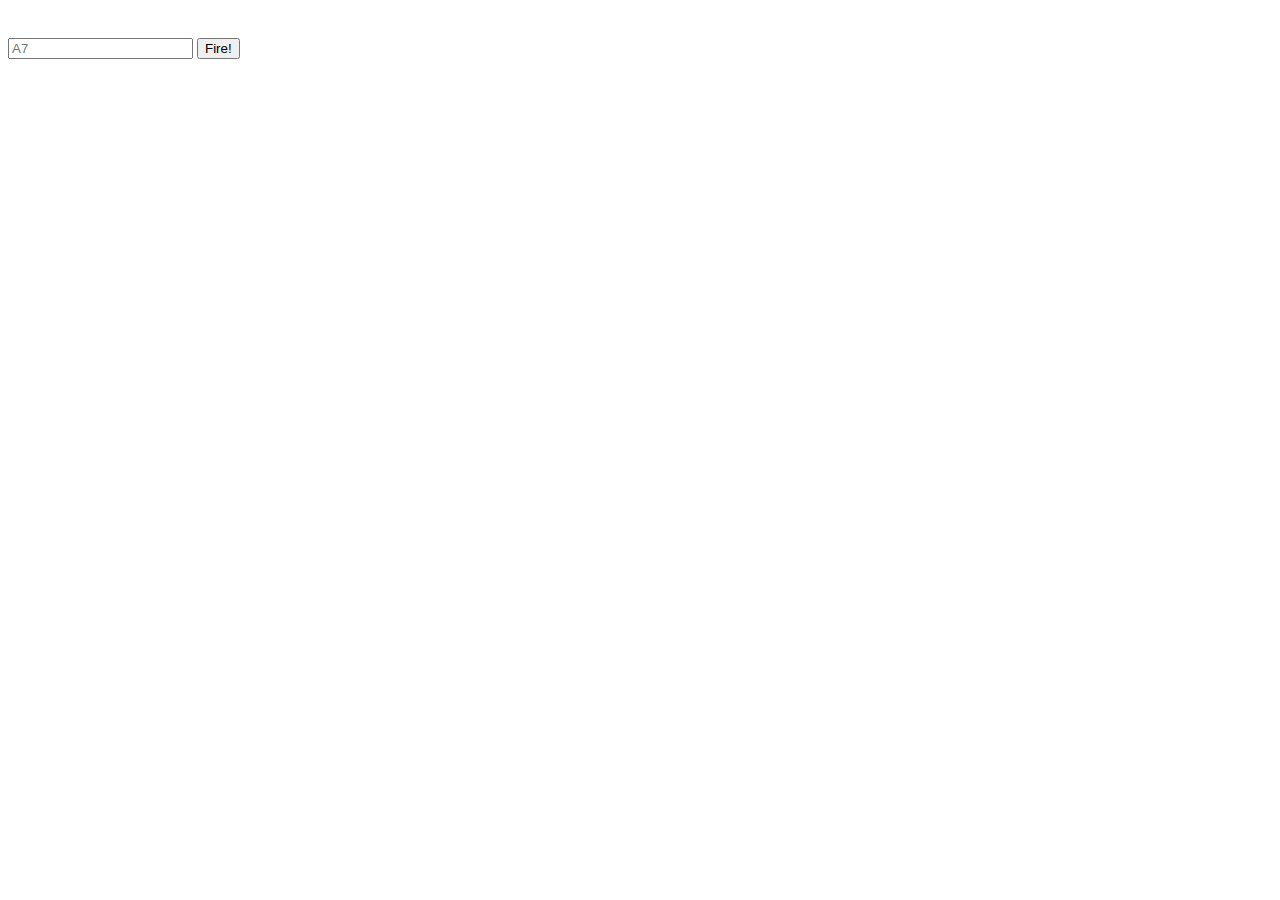
<file: Морской бой/html.html>
<!DOCTYPE html>
<html lang="en">
<head>
	<meta charset="utf-8">
	<title>Sea fight</title>
	<link rel="stylesheet" href="css.txt">
<body>
<div id="board">
  <div id="messageArea"></div>
	<table>
		<tr>
			<td id="00"></td>
			<td id="01"></td>
			<td id="02"></td>
			<td id="03"></td>
			<td id="04"></td>
			<td id="05"></td>
			<td id="06"></td>
		</tr>
		<tr>
			<td id="10"></td>
			<td id="11"></td>
			<td id="12"></td>
			<td id="13"></td>
			<td id="14"></td>
			<td id="15"></td>
			<td id="16"></td>
		</tr>
		<tr>
			<td id="20"></td>
			<td id="21"></td>
			<td id="22"></td>
			<td id="23"></td>
			<td id="24"></td>
			<td id="25"></td>
			<td id="26"></td>
		</tr>
		<tr>
			<td id="30"></td>
			<td id="31"></td>
			<td id="32"></td>
			<td id="33"></td>
			<td id="34"></td>
			<td id="35"></td>
			<td id="36"></td>
		</tr>
		<tr>
			<td id="40"></td>
			<td id="41"></td>
			<td id="42"></td>
			<td id="43"></td>
			<td id="44"></td>
			<td id="45"></td>
			<td id="46"></td>
		</tr>
		<tr>
			<td id="50"></td>
			<td id="51"></td>
			<td id="52"></td>
			<td id="53"></td>
			<td id="54"></td>
			<td id="55"></td>
			<td id="56"></td>
		</tr>
		<tr>
			<td id="60"></td>
			<td id="61"></td>
			<td id="62"></td>
			<td id="63"></td>
			<td id="64"></td>
			<td id="65"></td>
			<td id="66"></td>
		</tr>
	</table>
	<form >
	<input type="text" id="guessInput" placeholder="A7">
	<input type="button" id="fireButton" value="Fire!">
	</form>
</div>
<script src="battleship.js.txt"></script>
</head>
</body>
</html>
</file>
<file: _bootstrap_grid/css/fonts.css>
/* font-family: "RobotoRegular"; */
@font-face {
	font-family: "RobotoRegular";
	src: url("../fonts/RobotoRegular/RobotoRegular.eot");
	src: url("../fonts/RobotoRegular/RobotoRegular.eot?#iefix")format("embedded-opentype"),
	url("../fonts/RobotoRegular/RobotoRegular.woff") format("woff"),
	url("../fonts/RobotoRegular/RobotoRegular.ttf") format("truetype");
	font-style: normal;
	font-weight: normal;
}
/* font-family: "RobotoLight"; */
@font-face {
	font-family: "RobotoLight";
	src: url("../fonts/RobotoLight/RobotoLight.eot");
	src: url("../fonts/RobotoLight/RobotoLight.eot?#iefix")format("embedded-opentype"),
	url("../fonts/RobotoLight/RobotoLight.woff") format("woff"),
	url("../fonts/RobotoLight/RobotoLight.ttf") format("truetype");
	font-style: normal;
	font-weight: normal;
}
/* font-family: "RobotoMedium"; */
@font-face {
	font-family: "RobotoMedium";
	src: url("../fonts/RobotoMedium/RobotoMedium.eot");
	src: url("../fonts/RobotoMedium/RobotoMedium.eot?#iefix")format("embedded-opentype"),
	url("../fonts/RobotoMedium/RobotoMedium.woff") format("woff"),
	url("../fonts/RobotoMedium/RobotoMedium.ttf") format("truetype");
	font-style: normal;
	font-weight: normal;
}
/* font-family: "RobotoBold"; */
@font-face {
	font-family: "RobotoBold";
	src: url("../fonts/RobotoBold/RobotoBold.eot");
	src: url("../fonts/RobotoBold/RobotoBold.eot?#iefix")format("embedded-opentype"),
	url("../fonts/RobotoBold/RobotoBold.woff") format("woff"),
	url("../fonts/RobotoBold/RobotoBold.ttf") format("truetype");
	font-style: normal;
	font-weight: normal;
}

@font-face {
	font-family: "NautilusPompiliusRegular";
	src: url("../fonts/NautilusPompiliusRegular/NautilusPompiliusRegular.eot");
	src: url("../fonts/NautilusPompiliusRegular/NautilusPompiliusRegular.eot?#iefix")format("embedded-opentype"),
	url("../fonts/NautilusPompiliusRegular/NautilusPompiliusRegular.woff") format("woff"),
	url("../fonts/NautilusPompiliusRegular/NautilusPompiliusRegular.ttf") format("truetype");
	font-style: normal;
	font-weight: normal;
}

@font-face {
    font-family: "RobotoCondensedRegular";
    src: url("../fonts/RobotoCondensedRegular/RobotoCondensedRegular.eot");
    src: url("../fonts/RobotoCondensedRegular/RobotoCondensedRegular.eot?#iefix")format("embedded-opentype"),
    url("../fonts/RobotoCondensedRegular/RobotoCondensedRegular.woff") format("woff"),
    url("../fonts/RobotoCondensedRegular/RobotoCondensedRegular.ttf") format("truetype");
    font-style: normal;
    font-weight: normal;
}
/* font-family: "RobotoCondensedLight"; */
@font-face {
    font-family: "RobotoCondensedLight";
    src: url("../fonts/RobotoCondensedLight/RobotoCondensedLight.eot");
    src: url("../fonts/RobotoCondensedLight/RobotoCondensedLight.eot?#iefix")format("embedded-opentype"),
    url("../fonts/RobotoCondensedLight/RobotoCondensedLight.woff") format("woff"),
    url("../fonts/RobotoCondensedLight/RobotoCondensedLight.ttf") format("truetype");
    font-style: normal;
    font-weight: normal;
}
/* font-family: "RobotoCondensedBold"; */
@font-face {
    font-family: "RobotoCondensedBold";
    src: url("../fonts/RobotoCondensedBold/RobotoCondensedBold.eot");
    src: url("../fonts/RobotoCondensedBold/RobotoCondensedBold.eot?#iefix")format("embedded-opentype"),
    url("../fonts/RobotoCondensedBold/RobotoCondensedBold.woff") format("woff"),
    url("../fonts/RobotoCondensedBold/RobotoCondensedBold.ttf") format("truetype");
    font-style: normal;
    font-weight: normal;
}
</file>
<file: _bootstrap_grid/css/main.css>
*::-webkit-input-placeholder {
	color: #666;
	opacity: 1;
}
*:-moz-placeholder {
	color: #666;
	opacity: 1;
}
*::-moz-placeholder {
	color: #666;
	opacity: 1;
}
*:-ms-input-placeholder {
	color: #666;
	opacity: 1;
}

body input:focus:required:invalid,
body textarea:focus:required:invalid {
	border: red 2px solid;
}
body input:required:valid,
body textarea:required:valid {
	border: green 2px solid;
}
body {
	font-family: "RobotoRegular", sans-serif;
	font-size: 16px;
}

.header_topline {
	background-color: #43484c;
	padding: 15px 0;
	color: #fff;
}

.header_topline a {
	color: #fff;
}

.top_links  {
	display: inline-block;
	vertical-align: middle;
	z-index: 10;
}


.top_links a {
	text-decoration: underline; 
}

.top_links a:hover {
	text-decoration: none;
}

.soc_buttons {
	float: right;
}

.soc_buttons > a {
	font-size: 26px;
	margin-left: 8px;
}

.fa-facebook-square:hover,
.fa-twitter:hover,
.fa-vk:hover{
	color: #eee;
}

.fa-facebook-square:active,
.fa-twitter:active,
.fa-vk:active{
	color: #ccefff;
}

.auth_buttons,
.main_mnu_button {
	border: none;
	background-color: transparent;
	font-size: 26px;
}

.main_mnu_button {
	color: #fff;
	padding: 8px 15px 0;
}

.logo {
	display: block;
	padding: 15px 0;
	color: #fff;
	font-family: "NautilusPompiliusRegular";
	font-size: 42px;
	text-align: center;
}

.top_header {
	background-color: #4aaad2;
}

.main_mnu {
	background-color: #3797bf;
	color: #fff;
	margin-bottom: 20px;

}

.main_mnu a {
	color: #fff;
	padding: 15px;
	display: block;
	-webkit-transition: all .25s;
	   -moz-transition: all .25s;
	     -o-transition: all .25s;
	        transition: all .25s;
}     
   
.main_mnu a:hover {
	background-color: #2787af;
}

.main_mnu ul {
	margin: 0;
	padding: 0;
	list-style-type: none;
	float: left;
	text-transform: uppercase;
	z-index: 12;
}

.top_contacts {
	background-color: #2787af;
	float: right;
	font-size: 32px;
	padding: 0 15px;
	line-height: 53px;
}

.main_mnu ul li {
	display: inline-block;
}

h1 {
	color: #fff;
	text-transform: uppercase;
	text-align: center;
	font-family: "RobotoCondensedLight"
}

.slider_container img {
	max-width: 100%;
}

.slider_container {
	position: relative;
}

.next_button, .prev_button {
	background-color: rgba(255,255,255,.5);
	border-radius: 10em;
	padding: 0 20px;
    position: absolute;
	cursor: pointer;
	font-size: 46px;
	color: #fff;
	z-index: 10;
	top: 40%; 
	}

.next_button {
	right: 20px;
}

.prev_button {
	left: 20px;
}

section.order {
    background-color: #eee;
    padding: 25px 0;
}

.sell_descr {
	text-align: center;
    font-size: 22px;
    padding-top: 5px;
}

.button {
	background-color: #2bc6a4;
	text-transform: uppercase;
	text-align: center;
	border-radius: 5px;
	display: block;
	border: medium none;
	padding: 10px 20px;
	color: #fff;
}

.button:hover {
    background-color: #4feac8;
}

.button:active {
    background-color: #14af8d;
}

.sell_right .button {
    float:right;
}

.hidden {
    display: none;
}

.pop_form input[type=text] {
    display: block;
    line-height: 24px;
    margin: 0 auto 12px;
    width: 90%;	
    border: #999 2px solid;
}

.pop_form .button {
	margin: 20px auto 0;
}

.pop_form h3 {
	margin: 10px auto 15px;
	text-align: center;
	font-weight: normal;
	font-family: "RobotoCondensedBold";
	text-transform: uppercase;
}

.blog_item img {
	max-width: 100%;
	margin-bottom: 20px;
}

.blog_item h3 {
	text-transform: none;
	font-family: "RobotoCondensedRegular";
	margin-bottom: 10px;
}

.blog_item h3 a {
	text-decoration: underline;
}

.blog_item  a {
    margin-top: 0;
}

.right_aside {
	padding: 15px 20px;
	border-right: 5px;
/*	background-color: #eee;*/
	margin-top: 30px;
}

.right_aside ul li  {
	padding: 0;
    margin:  0;
    list-style: none;
}


.right_aside ul li a {
     text-decoration: none;
    color:#000;
    background: #e3d9f2;
    display: block;
    width: 70%;
    height: 40px;
    text-align: center;
    line-height:  40px;
    margin-bottom: 1px;
    transition: all 0.5s;
}

.right_aside  ul li a:hover {
    background: #aaa;
}

.footer {
	background-image: url(http://subtlepatterns2015.subtlepatterns.netdna-cdn.com/patterns/diagonal-noise.png);
    color: #444;
    text-align: center;
    border-top: 1px dashed #888;
    padding: 40px 0;
    margin-top: 40px;
}
</file>
<file: _bootstrap_grid/css/media.css>
/*==========  Desktop First Method  ==========*/

/* Large Devices, Wide Screens */
@media only screen and (max-width : 1200px) {
    .next_button, .prev_button {
    border-radius: 25px;
    font-size: 25px;
    }
}

/* Medium Devices, Desktops */
@media only screen and (max-width : 992px) {
    .main_mnu ul {
    	background-color: #3797bf;
    	position: absolute;
    	display: none;
    	width: 100%;
    } 
    .main_mnu ul li {
    	display: block;
    }
    .sell_right .button {
    	margin: 15px auto;
        max-width: 250px;
    	float: none;
    }
    .sell_descr {
    	text-align: center;
    }
    .next_button, .prev_button {
    border-radius: none;
    font-size: 15px;
    }
     aside .right_aside ul li a{
        margin: auto;
    }
}

/* Small Devices, Tablets */
@media only screen and (max-width : 768px) {
    .top_links {
    	background-color: #575c60;
    	vertical-align: middle;
    	position: absolute;
		display: none;
    	width: 100%;
    	margin-top: 15px;
    	padding: 14px;
    }
    .main_mnu ul {
    	display: none;
    }
}

/* Extra Small Devices, Phones */
@media only screen and (max-width : 480px) {

}

/* Custom, iPhone Retina */
@media only screen and (max-width : 320px) {

}


/*==========  Mobile First Method  ==========*/

/* Custom, iPhone Retina */
@media only screen and (min-width : 320px) {

}

/* Extra Small Devices, Phones */
@media only screen and (min-width : 480px) {

}

/* Small Devices, Tablets */
@media only screen and (min-width : 768px) {
    .top_links {
    	display: inline-block !important;
    }
}

/* Medium Devices, Desktops */
@media only screen and (min-width : 992px) {
    .main_mnu ul {
    	display: block !important;
    }
}

 /* Large Devices, Wide Screens */
@media only screen and (min-width : 1200px) {
    
}
</file>
<file: landing_diller/landing_diller/css/fonts.css>
/* font-family: "RobotoRegular"; */
@font-face {
	font-family: "RobotoRegular";
	src: url("../fonts/RobotoRegular/RobotoRegular.eot");
	src: url("../fonts/RobotoRegular/RobotoRegular.eot?#iefix")format("embedded-opentype"),
	url("../fonts/RobotoRegular/RobotoRegular.woff") format("woff"),
	url("../fonts/RobotoRegular/RobotoRegular.ttf") format("truetype");
	font-style: normal;
	font-weight: normal;
}
/* font-family: "RobotoLight"; */
@font-face {
	font-family: "RobotoLight";
	src: url("../fonts/RobotoLight/RobotoLight.eot");
	src: url("../fonts/RobotoLight/RobotoLight.eot?#iefix")format("embedded-opentype"),
	url("../fonts/RobotoLight/RobotoLight.woff") format("woff"),
	url("../fonts/RobotoLight/RobotoLight.ttf") format("truetype");
	font-style: normal;
	font-weight: normal;
}
/* font-family: "RobotoMedium"; */
@font-face {
	font-family: "RobotoMedium";
	src: url("../fonts/RobotoMedium/RobotoMedium.eot");
	src: url("../fonts/RobotoMedium/RobotoMedium.eot?#iefix")format("embedded-opentype"),
	url("../fonts/RobotoMedium/RobotoMedium.woff") format("woff"),
	url("../fonts/RobotoMedium/RobotoMedium.ttf") format("truetype");
	font-style: normal;
	font-weight: normal;
}
/* font-family: "RobotoBold"; */
@font-face {
	font-family: "RobotoBold";
	src: url("../fonts/RobotoBold/RobotoBold.eot");
	src: url("../fonts/RobotoBold/RobotoBold.eot?#iefix")format("embedded-opentype"),
	url("../fonts/RobotoBold/RobotoBold.woff") format("woff"),
	url("../fonts/RobotoBold/RobotoBold.ttf") format("truetype");
	font-style: normal;
	font-weight: normal;
}

@font-face {
	font-family: "AvenirNextBold";
	src: url("../fonts/AvenirNextBold/AvenirNextBold.eot");
	src: url("../fonts/AvenirNextBold/AvenirNextBold.eot?#iefix")format("embedded-opentype"),
	url("../fonts/AvenirNextBold/AvenirNextBold.woff") format("woff"),
	url("../fonts/AvenirNextBold/AvenirNextBold.ttf") format("truetype");
	font-style: normal;
	font-weight: normal;
}

@font-face {
	font-family: "AvenirNextLTW01Medium";
	src: url("../fonts/Avenir Next LT W01 Medium/Avenir Next LT W01 Medium.eot");
	src: url("../fonts/Avenir Next LT W01 Medium/Avenir Next LT W01 Medium.eot?#iefix")format("embedded-opentype"),
	url("../fonts/Avenir Next LT W01 Medium/Avenir Next LT W01 Medium.woff") format("woff"),
	url("../fonts/Avenir Next LT W01 Medium/Avenir Next LT W01 Medium.ttf") format("truetype");
	font-style: normal;
	font-weight: normal;
}
</file>
<file: landing_diller/landing_diller/css/main.css>
*::-webkit-input-placeholder {
	color: #666;
	opacity: 1;
}
*:-moz-placeholder {
	color: #666;
	opacity: 1;
}
*::-moz-placeholder {
	color: #666;
	opacity: 1;
}
*:-ms-input-placeholder {
	color: #666;
	opacity: 1;
}

body input:focus:required:invalid,
body textarea:focus:required:invalid {
	
}
body input:required:valid,
body textarea:required:valid {
	
}

body {
	font-family: "AvenirNextBold", sans-serif;
	font-size: 16px;
	min-width: 320px;
	position: relative;
}
.hidden {
	display: none;
}
.carousel img {
	width: 100%;
	height: auto;
}
.parallax {
	background-attachment: fixed;
	background-position: 50% 0;
	position: relative;
}

.top_line {
	position: relative;
	min-height: 64px;
    width: 100%;
    background-color: rgba(0,77,149,0.9);
    display: inline-block;
	vertical-align: middle;
	z-index: 10;
}

.top_line_button {
	border: none;
	background-color: transparent;
	font-size: 34px;
	color: #fff;
	padding: 8px 15px 0;
}

.top_line ul {
	margin: 0;
	padding: 0;
	list-style-type: none;
}

.top_line li {
	float: left;
	margin-right: 15px;
	display: block;
}

.top_line li a {
	text-transform: uppercase;
	color: #fff;
	font-size: 12px;
	display: block;
	line-height: 68px;
}


.top_line li a:hover {
    text-decoration: underline;
}

.top_line img {
	margin: 10px 160px;
}

.top_line input {
	margin-top: 10px;
	margin-left: -80px;
}

.top_search {
    margin: 11px -20px;
    position: relative;
}

.search input {
	padding: 0 0 0 20px;
	width: 160px;
	font-weight: 100;
	color: #666;
	font-family: Arial, sans-serif;
}

.top_search img {
	position: absolute;
	top: 3px;
	right: 105px;
}

.top_content {
	background-color: #c8d7f2;
	min-height: 662px;
	width: 100%;
}

.top_content img {
	position: absolute;
	top: -95px;
}

.top_content h3 {
	font-family: Arial,"AvenirNextBold";
    text-transform: uppercase;
    font-size: 30px;
    margin: 0 0 30px 0;
    padding: 0;
}

.top_content p {
    font-family: Arial;
    color:;
    font-size: 15px;
    margin: 0;
}

.top_content p span {
   font-size: 22px;
}

.top_aside {
	margin: 0;
	padding: 0;
}

.top_hed_sec {
	margin: 40px 0 35px 135px;
}

.top_hed_sec h3 {
    text-align: center;	
    color: #222222;
}

.top_aside_1 {
    border-bottom: 1px solid #9bb8dd;
    color: #004d95;
}

.top_aside_2 {
    color: #0967bf;
}

.header_footer {
    background-color: #0c6dc7;
    background-image: url(../img/bg_header.png);
    position: relative;
    width: 100%;
    min-height: 88px;
}

.header_present {
	position: absolute;
    top: -15px;
    left: 300px;
    z-index: 10;
}

.header_footer h3{
	position: absolute;
	top: -15px;
	font-size: 25px;
	color: #fff;
	font-weight: bold;
	text-align: center;
}

.header_footer p{
	position: absolute;
	right: 70px;
	font-size: 18px;
	color: #fff000;
	text-align: center;
}

.btn_green {
	position: absolute;
	margin: 16px -40px;
	display: inline-block;
    background-color: #2ab606;
	text-transform: uppercase;
	text-align: center;
	border-radius: 5px;
	display: block;
	border: medium none;
	padding: 14px 25px;
	width: 140px;
	color: #fff;
}

.btn_green:hover,
.section_main_contain_1:hover, 
.section_main_contain_2:hover {
    background-color: #42e319;
}

.btn_green:active,
.section_main_contain_1:active,
.section_main_contain_2:active {
    background-color: #58ae42;
}

.section_header {
	position: relative;
    min-height: 220px;
    width: 100%;
   background-color: #eee;
}

.section_header p {
    font-size: 16px;
    margin-top: 40px;
    text-align: center;
}

.section_header h3 {
	font-family: "AvenirNextLTW01Medium",Arial,"PT-sans";
	font-size: 22px;
	font-weight: 400;
	margin: auto;
	max-width: 450px;
}

.section_header span {
	font-weight: bold;
}

.button_section_center {
	text-align: center;
	margin-top: 25px;
}

.btn_green_section {
    background-color: #2ab606;
	text-transform: uppercase;
	border-radius: 5px;
	padding: 18px 25px;
	color: #fff;
	width: 268px;
}

.btn_green_section:hover {
    background-color: #42e319;
}

.btn_green_section:active {
    background-color: #58ae42;
}

.btn_green_section img {
	margin: 5px 14px 5px 10px;
}

.section_contain {
	position: relative;
	min-height: 660px;
	background-color: #fff;
	margin-bottom: 40px;
}

.section_contain img {
	margin-right: 22px;
}

iframe {
	margin-top: 17px;
	width: 90%;
    height: 370px;
}

.section_contain_h3_margin {
	margin-top: 36px;
}

.section_main_contain {
	position: relative;
	background-color:  blue;
	min-height: 504px;
}

.section_main_contain_1,
.section_main_contain_2 {
	margin: 38px 50px;
    background-color: #2ab606;
	text-transform: uppercase;
	text-align: center;
	border-radius: 5px;
	padding: 10px 25px;
	cursor: pointer;
	width: 264px;
}

.section_main_contain_1 {
	margin-right: 115px;
	float: right;
}

.section_main_contain_2 {
	margin-left: 110px;
	float: left;
}

.main_secton_1 {
	display: inline-block;
	background-color: #c8d7f2;
	min-height: 504px;
	width: 50%;
	font-size: 19x;
}

.main_secton_2 {
	display: inline-block;
	background-color: #9fc1ff;
	min-height: 504px;
	width: 50%;
	font-size: 19px;
}

.btn_contain_1,
.btn_contain_2 {
	color: #fff;
}

.section_main_contain_1 img {
	margin-right: 15px;
}

.section_main_contain_2 img {
    margin-right: 15px;
}

.main_secton_1>img {
	margin-right: 40px;
	float: right;
}

.main_secton_2>img {
	margin-left: 35px;
	float: left;
}

.section_main_contain h3 {
	margin-left: 70px;
	margin-top: 54px;
	width: 300px;
	font-size: 22px;
	font-weight: 400;
	text-align: center;
	float-left;
}

.main_secton_1>h3 {
    margin-right: 95px;
    float: right;
}

.section_main_contain span {
	font-weight: bold;
	text-transform: uppercase;
}

.section_main_contain_footer {
	position: relative;
	min-height: 168px;
	background-color: #0967bf;
	background-image: url(../img/bg_2.png);
}

.section_main_contain_footer h3 {
    text-transform: uppercase;
    color: #fff;
    font-size: 24px;
    font-weight: bold;
}

.section_main_contain_footer img {
    position: absolute;
    left: 392px;
    top: 50px;
}

.section_left {
    position: absolute;
    top: 50px;
    left: -390px;
}

.section_right {
	position: absolute;
	left: 265px;
	top: 47px;
	width: 300px;
}

.contain_choice {
	min-height: 606px;
	background-color: #fff;
}

.contain_choice h3 {
   text-transform: uppercase;
   font-size: 25px;
   text-align: center;
   color: #000;
   margin: 5px;
   font-weight: 400;
}

h3.blue_letter {
	color: #0967bf;
	 margin-top: 54px;
	 font-weight: bold;
}
.contain_choice h3 span {
	text-transform: lowercase;
}

.contain_choice_text {
	margin-top: 54px;
}

.contain_choice_text h3{
	width: 193px;
	font-size: 16px;
	font-weight: bold;
	text-transform: uppercase;
	text-align: left;
}

h3.contain_choice_h3_1 {
    max-width: 170px;
}

h3.contain_choice_h3_5 {
    max-width: 170px;	
}

.contain_choice_text p{
	max-width: 300px;
	font-size: 16px;
}

.contain_choice_footer {
	position: relative;
	min-height: 140px;
	width: 100%;
	background: #0a69c2;
	background-image: url(../img/bg_3.png);
	text-align: center;
}

.contain_choice_footer h3 {
	color: #fff;
	font-size: 25px;
	text-align: center;
	margin-top: 22px;
	margin-bottom: 16px;
}
.contain_choice_footer .btn_choice {
	padding: 16px 25px;
}

.contain_choice_footer input {
    padding: 12px 110px;
    max-width: 500px;
    font-size: 20px;
    text-align: center;
}

.contain_oportunity {
	background-image: url(../img/oportunity_bg.jpg);
	background-size: cover;
	min-height: 580px;
}

.contain_oportunity h3:first-child {
	margin-top: 34px;
	margin-bottom: 62px;
	text-align: center;
	font-size: 25px;
	color: #0967bf;
}

.contain_oportunity h3 {
	margin-bottom: 0;
}

.contain_oportunity p {
	margin: none;
	padding: none;
	font-size: 16px;
	font-weight: 400;
	color: #000;
}

.contain_oportunity p span {
	font-weight: bold;
}

.wrapper_oportunity {
	margin-bottom: 36px;
	width: 225px;
}


.contain_optimization {
	min-height: 460px;
	background-color: #e0eeff;
}

.contain_optimization h3 {
	font-size: 25px;
	color: #0967bf;
	margin-top: 54px;
	text-align: center;
	margin-bottom: 65px;
	text-transform: uppercase;

}

.contain_optimization a:hover {
    text-decoration: underline;
}

.contain_tools h3 {
	text-align: center;
	font-size: 25px;
	text-transform: uppercase;
	color: #0967bf;
	margin-top: 55px;
	margin-bottom: 22px;
}

.contain_tools h3 span {
	text-align: center;
	font-weight: 400;
	text-transform: lowercase;
	color: #000;
}

.contain_tools img {
	margin-left: 100px;
	margin-top: 20px;
}
.contain_tools p {
	font-size: 16px;
}

.contain_tools p span{
	font-weight: bold;
}

.contain_tools p:last-child {
	margin-bottom: 50px;
}

.tools_p_red {
	color: red;
	font-weight: bold;
}

.article_header {
    min-height: 140px;
    background-color: #eee;

}

.article_header p {
	font-weight: 400;
	text-align: center;
	max-width: 700px;
	margin: 58px auto;
}

.article_header p span {
	color: #1570c6;
	font-weight: bold;
	text-transform: uppercase;
}

.article_contain {
	margin-top: 38px;
}

.article_contain img {
	float: left;
	margin-right: 22px;
	margin-left: 180px;
}

.article_contain p {
	font-weight: 400;
	margin-bottom: 30px;
	max-width: 820px;
	margin-top: 5px;
	float: left;
}

.article_contain p span {
	font-weight: bold;
	text-transform: uppercase;
}

.article_blue {
	color: #1570c6;
}

.article_main_slider {
    max-width: 925px;
	min-height: 320px;
	background-color: #ececec;
	margin: 0 auto;
}
 
.article_main h3 {
    font-size: 25px;
    color: #1570c6;
    font-weight: bold;
    text-align: center;
}

.article_main_slider img {
	float: right;
	margin: 20px 50px 20px 55px;
}

.article_main_slider p {
	margin: 26px 0 0 55px;
	font-size: 25px;
}

.article_main_slider p:nth-child(2n+1) {
	font-size: 16px;
	margin-top: 0;
	margin-bottom: 30px;
}

.article_main_slider p:last-child {
	margin-top: 30px;
	font-size: 16px;
}

.next_button, .prev_button {
    position: absolute;
	cursor: pointer;
	font-size: 80px;
	color: #a2a2a2;
	z-index: 10;
	top: 40%; 
}

.next_button {
	right: 130px;
}

.prev_button {
	left: 135px;
}

.next_button:hover,
.prev_button:hover {
	color: #707070;
} 

.article_video {
	position: relative;
	min-height: 400px;
	background-color: #fff;
}

.article_main iframe {
	margin-top: 17px;
	width: 460px;
    max-height: 250px;
    margin-bottom: 65px;
}

.article_iframe_left {
	position: absolute;
	left: 130px
}

.article_iframe_right {
	position: absolute;
	right: 110px;
}

footer p {
    margin: 40px auto;
    text-align: center;
}

footer p span {
	color: #1570c6;
	text-decoration: underline;
}

footer p span:hover {
	text-decoration: none;
}
</file>
<file: landing_diller/landing_diller/css/media.css>
/*==========  Desktop First Method  ==========*/

/* Large Devices, Wide Screens */
@media only screen and (max-width : 1200px) {
    .top_search {
        top: -4px;
    }
    .top_line img {
    	float: left;
    	margin-left: 10px;
    }
    .top_search  {
        margin-left: 40px;
    }
    .top_search img {
        right: 0;
    }
    .top_search i {
        right: 10px;
    }
    .top_line ul {
    	/*margin-left: 10px;*/
        display: block;
        float: left;
    }
    .top_line li a {
		line-height: 60px;		
    }
    .top_content img {
        left: -40px;
    }
    .header_present {
        left: 120px;
    }
    .top_aside {
        margin-bottom: 20px;
    }
    .header_footer p {
        top: -10px;
    }
    .section_main_contain_footer img {
        left: 282px;
        top: 50px;
    }
    .section_left {
        top: 50px;
        left: -450px;
    }
    .section_right {
        left: 265px;
        top: 47px;
    }
    .contain_tools img {
       float: left;
       margin-left: -20px;
       margin-right: 20px;
    }
    .article_contain img {
        margin-left: 0;
    }
    .article_main iframe {
        display: inline-block;
    }
    .article_iframe_left {
        position: absolute;
        left: 20px;
    }
    .article_iframe_right {
        position: absolute;
        right: 20px;
    }
    .next_button {
        right: 30px;
    }
    .prev_button {
        left: 35px;
    }
}

/* Medium Devices, Desktops */
@media only screen and (max-width : 992px) {
    .top_search {
        top: 0;
        display: inline-block;
    }
    .top_search img {
        top: 3px;
        right: -20px;
    }
    .top_content img {
        display: none;
    }
    .top_hed_sec {
    margin: 40px 0 35px 5px;
    }
    .top_content {
        min-width: 100%;
    }
    .header_footer p {
        display: none;
    }
    .btn_green {
        margin: 16px 10px;
        padding: 15px 25px;
    }
    .header_footer p {
         display: none;
    }
    .header_footer h3 {
        font-size: 20px;
        text-align: center;
        left: 160px;
        top: 10px;
    }
    .btn_green {
        margin: 16px 550px;
    }
    .header_present {
        left: 20px;
    }
    .main_secton_1,
    .main_secton_2 {
        width: 100%;
    }
    .button_section_center {
        margin-bottom: 20px;
    }
    .main_secton_1>img,
    .main_secton_2>img,
    .main_secton_1>h3,
    .main_secton_2>h3,
    .section_main_contain_1,
    .section_main_contain_2 {
        float: none;
        text-align: center;
        margin: auto;
        margin-top: 40px;
    }
    .main_secton_1>img,
    .main_secton_2>img {
        max-width: 100%;
        height: auto;
        display: block;
        margin: 0 auto;
        margin-top: 20px;
    }
    .section_main_contain_footer img {
        left: 200px;
        top: 50px;
    }
    .section_left {
        top: 50px;
        left: -5px;
    }
    .section_right {
        left: 485px;
        top: 27px;
        width: 200px;
    }
    .wrapper {
        margin-left: 5%;
        margin-bottom: 60px;
        border-bottom: 1px dashed #888;
    }
    .contain_choice_text p {
        float: right;
        margin-top: -100px;
    }
    .contain_choice_text img {
        margin-top: -10px;
        margin-left: 5%;
    }
    .wrapper_last_child {
         border-bottom: none;
    }
    .contain_oportunity .col-md-3{
        display: inline-block;
        margin-left: 100px;
    }
    .wrapper_border p {
        float:left; 
    }
    .wrapper_oportunity {
        width: 200px;
        margin: 0 20%;
    }
    .contain_optimization img {
        float: left;
        margin-right: 20px;
    }
    .contain_optimization p:last-child{
        margin-bottom: 70px;
    }
    .article_contain p {
        float: none;
    }
    .article_main_slider p:last-child {
        margin-top: 30px;
        font-size: 16px;
    }
    .article_main iframe {
        display: block;
        max-width: 90%;
    }
    .article_iframe_left {
        position: relative;
    }
    .article_iframe_right {
        position: relative;
        text-align: center;
        left: 10px;
    }
    .next_button {
        right: 25px;
    }
    .prev_button {
        left: 30px;
    }
    .article_video .col-md-6 {
        margin: none;
        padding: none;
        display: block;
    }
}

/* Small Devices, Tablets */
@media only screen and (max-width : 768px) {
    .search_hidden {
        display: none;
    }
    .search_hidden input {
        width: 140px;
        margin-left: -95px;
        margin-top: 20px;
    }
    .search_hidden img {
        display: none;
    }
    .search_hidden i {
        margin-left: -25px;
        margin-top: 10px;
    }
    .top_search img {
        display: none;
    }
    .top_search i {
        display: none;
    }
     .top_line_button {
        display: none;
    }
     .top_line_button {
        display: block;
        position: absolute;
        right: 5px;
    }
    .top_line_button img,
    .main_mnu ul,
    .search {
        display: none;
    }
    .main_mnu ul li a {
        font-size: 16px;
        text-align: center;
        float: left;
        line-height: 40px;
        display: block;
        -webkit-transition: all 0.3s ease-in-out;
           -moz-transition: all 0.3s ease-in-out;
             -o-transition: all 0.3s ease-in-out;
                transition: all 0.3s ease-in-out;
    }
    .main_mnu ul li a:hover {
        -webkit-transform: translate(8px,0);
           -moz-transform: translate(8px,0);
             -o-transform: translate(8px,0);
                transform: translate(8px,0);
    }
    .top_line li {
        width: 100%;
        font-size: 16px;
        margin-left: 20px;
    }
    .top_aside {
        margin-bottom: 20px;
    }
    .header_footer h3 {
       display: none;
    }
    .btn_green {
        margin-left: 50%;
    }
    .section_main_contain_footer img {
        position: relative;  
        top :  10px ; 
        left :  50% ; 
        margin-left : -120px ; 
    }
    .section_left {
        position: relative;
        text-align: center;
        top: 0;
    }
    .section_right {
        position: relative;
        width: 300px;
        top: 10px; 
        left: 50%; 
        margin-left : -140px ; 
    }
    iframe {
       height: 350px;
    }
    .contain_choice_footer input,
    .btn_choice {
        display: block;
        margin: 20px auto;
    }
    .contain_oportunity .col-md-3{
        margin-left: 5%;
    }
    .wrapper_oportunity {
        margin-bottom: -20px;
    }
    .wrapper_oportunity p {
        margin-bottom: 20px;
    }

}

/* Extra Small Devices, Phones */
@media only screen and (max-width : 550px) {
   .contain_choice_text h3{
       float: none;
    }
    .wrapper {
        margin-left: 1%;
        margin-bottom: 60px;
        text-align: center;
    }
    iframe {
        height: 240px;
    }
    .contain_choice_text h3 {
        float: right;
        margin-top: -20px;
    }
    .contain_choice_text p {
        float: none;
        margin-top: 0px;
    }
    .contain_choice_text img {
        margin-top: none;
        margin-left:none;
    }
    .contain_choice_footer input,
    .btn_choice {
        width: 250px;
        padding: 12px 15px;
    }
    .contain_oportunity .col-md-3{
        margin-left: 0;
    }
    .wrapper_oportunity  {
        margin-bottom: 30px;
        float: left;
    }
    .contain_tools img {
        max-width: 100%;
        height: auto;
    }
    .article_main_slider img {
        float: right;
        margin-right: 20px;
        max-width: 100%;
    }
    .article_main_slider p {
        margin: 0 20px;
    }
    .article_main_slider p:nth-child(2n+1) {
     margin-bottom: 50px;
    }
    .next_button {
        right: 30px;
        top: 49%;
    }
    .prev_button {
        left: 30px;
        top: 49%;
    }
}

@media only screen and (max-width : 480px) {
    .search_hidden input {
        margin-left: 20px;
        margin-top: 20px;
    }
    .section_right {
        width: 250px; 
        margin-left : -80px ; 
    }
    iframe {
        display: none;
    }
    .contain_choice_text h3 { 
        margin-top: 1px
    }
    .contain_choice_text p {
        margin-top: 32px;
    }
    .next_button {
        right: 30px;
        top: 40%;
    }
    .prev_button {
        left: 30px;
        top: 40%;
    }
    .article_video {
        display: none;
    }
    .contain_choice_footer {
        margin-top: 40px;
    }
    .btn_green {
        margin-left: 45%;
    }
}

/* Custom, iPhone Retina */
@media only screen and (max-width : 320px) {

}


/*==========  Mobile First Method  ==========*/

/* Custom, iPhone Retina */
@media only screen and (min-width : 320px) {

}

/* Extra Small Devices, Phones */
@media only screen and (min-width : 480px) {
   
}

/* Small Devices, Tablets */
@media only screen and (min-width : 768px) {
    .main_mnu ul{
        display: inline-block !important;
    }
}

/* Medium Devices, Desktops */
@media only screen and (min-width : 992px) {

}

 /* Large Devices, Wide Screens */
@media only screen and (min-width : 1200px) {
    .main_secton_1>img {
        max-width: 100%;
        height: auto;
        display: block;
        margin: 0 auto;
        margin-top: 140px;
        margin-right: -410px;
    }
    .section_main_contain_1 {
        margin-right: -350px;
        margin-top: 415px;
    }
      .section_main_contain_2 {
       margin-top: 277px;
       margin-left: -340px;
    }
    .section_left {
        position: relative;
        text-align: center;
        top: 40px;
        left: 100px;
    }
    .section_main_contain_footer img {
        position: relative;  
        top: 40px ; 
        left: 50% ; 
        margin-left: -120px ; 
    }
     .section_right {
        width: 250px; 
        margin-left:-240px;
        margin-top: 0px; 
    }
}
</file>
<file: PayPaul/PayPaul/css/fonts.css>
/* font-family: "RobotoRegular"; */
@font-face {
	font-family: "RobotoRegular";
	src: url("../fonts/RobotoRegular/RobotoRegular.eot");
	src: url("../fonts/RobotoRegular/RobotoRegular.eot?#iefix")format("embedded-opentype"),
	url("../fonts/RobotoRegular/RobotoRegular.woff") format("woff"),
	url("../fonts/RobotoRegular/RobotoRegular.ttf") format("truetype");
	font-style: normal;
	font-weight: normal;
}
/* font-family: "RobotoLight"; */
@font-face {
	font-family: "RobotoLight";
	src: url("../fonts/RobotoLight/RobotoLight.eot");
	src: url("../fonts/RobotoLight/RobotoLight.eot?#iefix")format("embedded-opentype"),
	url("../fonts/RobotoLight/RobotoLight.woff") format("woff"),
	url("../fonts/RobotoLight/RobotoLight.ttf") format("truetype");
	font-style: normal;
	font-weight: normal;
}
/* font-family: "RobotoMedium"; */
@font-face {
	font-family: "RobotoMedium";
	src: url("../fonts/RobotoMedium/RobotoMedium.eot");
	src: url("../fonts/RobotoMedium/RobotoMedium.eot?#iefix")format("embedded-opentype"),
	url("../fonts/RobotoMedium/RobotoMedium.woff") format("woff"),
	url("../fonts/RobotoMedium/RobotoMedium.ttf") format("truetype");
	font-style: normal;
	font-weight: normal;
}
/* font-family: "RobotoBold"; */
@font-face {
	font-family: "RobotoBold";
	src: url("../fonts/RobotoBold/RobotoBold.eot");
	src: url("../fonts/RobotoBold/RobotoBold.eot?#iefix")format("embedded-opentype"),
	url("../fonts/RobotoBold/RobotoBold.woff") format("woff"),
	url("../fonts/RobotoBold/RobotoBold.ttf") format("truetype");
	font-style: normal;
	font-weight: normal;
}
</file>
<file: PayPaul/PayPaul/css/main.css>
*::-webkit-input-placeholder {
	color: #666;
	opacity: 1;
}
*:-moz-placeholder {
	color: #666;
	opacity: 1;
}
*::-moz-placeholder {
	color: #666;
	opacity: 1;
}
*:-ms-input-placeholder {
	color: #666;
	opacity: 1;
}

body input:focus:required:invalid,
body textarea:focus:required:invalid {
	
}
body input:required:valid,
body textarea:required:valid {
	
}
body {
	font-family: "RobotoRegular", sans-serif;
	font-size: 14px;
	box-sizing: border-box;
}

.header-top {
	background-image: url(../img/bg-top.png);
	min-height: 46px;
	position: relative;
}

.top-button {
	border: none;
	background-color: transparent;
	font-size: 38px;
	color: #fff;
	padding: 4px 4px;
	line-height: 46px;
}

.header-top form {
	margin-left: 640px;
}

.top-nav ul {
	font-family: 'Pt sans', Helvetica, Arial, sans-serif;
	border-left: 1px solid #808082;
	border-right: 1px solid #5b5a5e;
	display: inline-block;
	line-height: 46px;
	font-weight: 700;
	font-size: 1em;
	list-style: none;
	margin: 0;
	padding: 0;
	float: left;
}

.top-nav li {
	display: inline-block;
	float: left;
}

.top-nav a {
	border-left: 1px solid #5b5a5e;
	border-right: 1px solid #313034;
	color: #fff;
	display: inline-block;
	line-height: 46px;
	padding: 0 30px;
	text-decoration: none;
	text-shadow: 0 -1px 3px #363638;
}

.top-nav a:hover,
.top-nav a:focus {
	border-left: 1px solid #2e2d31;
	border-right: 1px solid #808082;
	box-shadow: 0 0 40px #2c3b3e inset;
} 

.login {
	line-height: 46px;
}

.login input {
	background: linear-gradient( #2a292c, #28282a ) transparent;
	border-bottom: 1px solid #919191;
	border-left: none;
	border-radius: 32px;
	border-right: none;
	border-top: 1px solid #131214;
	box-shadow: 0 0 200px rgba(0,0,0,.0.5) inset;
	color: #fff;
	font-size: 12px;
	height: 32px;
	line-height: 14px;
	margin-left: 10px;
	outline: none;
	padding: 0 25px;
	width: 150px;
}

.login input::-webkit-input-placeholder { color: #eee; }
   .login input::-moz-input-placeholder { color: #eee; }
     .login input::-0-input-placeholder { color: #eee; }

.header-bottom {
	background: linear-gradient( #f6f6f6, #f4f4f4 );
	border-bottom: 1px solid #fff;
	box-shadow: 0 1px 1px #dbdbdb;
	min-height: 76px;
}

.header-bottom img {
	margin-top: 26px;
}

.bottom-nav ul li {
	display: inline-block;
	font-family: 'Pt sans', Helvetica, Arial, sans-serif;
	font-weight: 700;
	font-size: 1em;
	line-height: 42px;
	border-left: 1px solid #ebebeb;
}

.bottom-nav  a {
	display: inline-block;
	color: #68676a;
	padding: 0 30px;
	text-decoration: none;
	text-shadow: 0 1px 1px #fff;
}

.bottom-nav ul li:first-of-type {
	margin-left: -55px;
}

.bottom-nav ul li:last-of-type {
	border-right: 1px solid #ebebeb;
}

.bottom-nav a:hover,
.bottom-nav a:focus {
	color: #000;
}

.bottom-nav i {
	margin-left: 8px;
	position: relative;
}

.bottom-nav i:hover {
	top: 1px;
}

.banner {
	background: linear-gradient( #e8e4db, #ebe7de );
	background: url(../img/banner.png) center no-repeat;
	border-bottom: 1px solid rgba(240,240,240,.6);
	border-top: 1px solid #d8d8d8;
	height: 415px;
	border-bottom: 1px solid #cbe0ec;
}

.banner-text {
	margin-top: 50px;
}

.banner-text h2 {
	font-family: Helvetica, Arial;
	color: #0073bf;
	font-size: 34px;
	font-weight: 100;
	margin: 0;
	text-shadow: 0 1px 1px #fff;
}

.banner-text h4 {
	font-family: Helvetica, Arial;
	text-shadow: 0 1px 1px #fff;
	color: #919191;
	font-size: 17px;
	font-weight: 100;
	margin: 4px 0;
}

.banner-text p {
	margin-bottom: -5px;
	margin-top: -5px;
} 

.banner-text .button-1,
.banner-text .button-2 {
	background: linear-gradient( #fdfdfc, #f7f5f3 );
	border-radius: 3px;
	cursor: pointer;
}

.banner-text .button-1 {
	padding: 5px 53px 15px 33px;
	border-bottom: 1px solid #f1efe9;
	border: 1px solid #d3d1c8;
	display: inline-block;
	margin-bottom: 17px;
	margin-top: 20px;
}

.banner-text .button-1 i {
	padding: 0 16px;
	font-size: 30px;
	position: relative;
	top: 5px;
	color: #b4b4b4;
}

.banner-text .button-1 i:hover {
	left: 1px;
}

.banner-text .button-2 {
	padding: 26px 51px 25px 51px;
	border-top: 1px solid #f1efe9;
	border: 1px solid #d3d1c8;
	display: inline-block;
	text-align: center;
	color: #67666a;
}

.banner-text .button-2 button {
	background: linear-gradient( #217ce5, #3f93e9 );
	padding: 12px 54px  12px 68px;
	margin-top: 17px;
	font-weight: 700;
	font-size: 16px;
	color: #fff;
}

.banner-text .button-2 button i {
	margin-left: 15px;
	font-size: 17px;
}

.main {
	background: linear-gradient( #f9f9f9, #efefef);
	/*border-bottom: 10px solid #d7d7d7;*/
	border-top: 1px solid #f5f4f2;
	position: relative;
}

.artice-future   {
	background: url(../img/icons.png) no-repeat ;
	background-position: 0 0;
	height: 40px;
	margin: 20px auto;
}

.artice-design  {
	background: url(../img/icons.png) no-repeat;
	background-position: 0 -73px;
	height: 40px;
	margin: 20px auto;		
}

 .artice-simplicity  {
	background: url(../img/icons.png) no-repeat;
	background-position: 0 -148px;
	height: 40px;
	margin: 20px auto;
}

.main h3 {
	font-size: 29px;
	font-weight: 100;
	color: #7e7e7e;
}

.main p {
	color: #7e7e7e;
}

.main a {
	font-weight: bold;
}

article i {
	margin-left: 5px;
}

.main-menu ul {
	line-height: 50px;
	display: inline-block;
}

.main-menu li {
	display: inline-block;
	margin-right: 33px;
	font-size: 13px;
}

.main-menu li:first-of-type {
	margin-left: -37px;
}

.main-menu li:last-of-type {
	margin-right: 0;
}

.main-menu a {
	display: inline-block;
	color: #6c6b6f;
	text-decoration: none;
	text-shadow: -1px 0 1px rgba(108,107,111,.3);
	cursor: pointer;
}

.main-menu a:hover {
	text-decoration: underline;
}

.double-border {
	position: relative; 
	margin-top: 42px;
	border-top: 1px solid #fff;
	outline: 1px solid #d7d7d7;
	/*border-bottom: 1px solid #313131;*/
	box-shadow: 0 3px 10px rgba(0,0,0,1);
}

/*.double-border:after,   // Если использовать, то не работают ссылки (поз. абс.)
.double-border:before {
	content: '';
	position: absolute;
	top: 0; left: 0; bottom: 1px; right: 0;
}

.double-border:before {
	border-bottom: 1px solid #8e8e8e;
	
}

.double-border:after {
	bottom: -5px;
	border-bottom: 4px solid #4e4e4e;
	opacity: .8;
}*/

footer {
	background: linear-gradient( #5c5b5e, #5c5b5f );
	min-height: 320px;
}

.footer-menu li {
	display: inline-block;
	margin: 35px 0 27px;
}

.footer-menu a {
	margin-right: 9px;
	font-weight: 600;
	text-shadow: -1px 0 1px rgba(255,255,255,.3);
	color: #deddde;
	font-size: 13px;
}

.footer-menu a:hover {
	text-decoration: underline;
}

.footer-menu li:first-of-type {
	margin-left: -20px;
}

.footer-menu li:last-of-type {
	margin-right: 0;
}

footer h3 {
	margin-left: 20px;
	font-size: .85em;
	font-weight: 200;
	line-height: 34px;
	color: #deddde;
}
</file>
<file: PayPaul/PayPaul/css/media.css>
/*==========  Desktop First Method  ==========*/

/* Large Devices, Wide Screens */
@media only screen and (max-width : 1200px) {
	
}

/* Medium Devices, Desktops */
@media only screen and (max-width : 992px) {
	.header-top form {
		margin-left: 400px;
	}
	.artice-simplicity,
	.artice-design,
	.artice-future {
		display: none;
	}
	.main h3, 
	.main p, 
	.main article a {
		text-align: center;
	}
	.main a {
		margin-bottom: 10px;
	}
	article {
		border-bottom: 1px solid #eee;
	}
	.main article a {
		margin-left: 45%;
	}
}

/* Small Devices, Tablets */
@media only screen and (max-width : 768px) {
	.top-nav  ul  {
		display: block;
		margin-left: 20px;
	}
	.top-nav  li  {
		display: block;
	}
	.top-nav a {
		border-bottom: 1px solid #5b5a5e;
		line-height: 92px;
	}
	.top-button {
		display: none;
	}
	.banner {
		background: url(../img/banner-xs.png) center no-repeat;
	}
	.banner-text h2 {
		text-align: center;
		margin-bottom: 10px;
	}

	.banner-text h4 {
		text-align: center;
	}

	.banner-text .button-1,
	.banner-text .button-2 {
	   margin-left: 20%;
	}
}

@media only screen and (max-width : 580px) {
	.top-nav  ul  {
		margin-left: 40px;
	}
	.header-top form {
		margin-left: 150px;
	}
	.banner-text .button-1,
	.banner-text .button-2 {
	   margin-left: 10%;
	}
	.banner {
		height: 410px;
	}
	.banner-text .button-2 p {
		display: none;
	}
}

/* Extra Small Devices, Phones */
@media only screen and (max-width : 480px) {
	.top-nav {
		height: 60px;
	}
	.top-nav a {
		line-height: 46px;
	}
	.top-button {
		position: absolute;
		display: block;
		left: 10px;
	}
	.header-top form {
		margin: 0 auto;
		display: none;
	}
	.top-nav ul  {
		display: none;
		margin-left: 60px;
	}
	.bottom-nav  a {
		padding: 0 20px;
	}
	.banner-text .button-1,
	.banner-text .button-2 {
	   margin-left: 5%;
	}
	.banner-text .button-1 {
		padding: 5px 10px 15px 8px;
	}
	.banner-text .button-2  {
		padding: 0;
	}
	.banner-text .button-2 button {
		margin-top: 0;
		margin: 0 auto;
	}
	.main article a {
		margin-left: 42%;
	}
	.main-menu li {
		margin-right: 8px;
		font-size: 12.5px;
	}
	.footer-menu a {
		margin-right: 1px;
		font-size: 11px;
	}
	.footer-menu ul {
		border-bottom: 1px dashed #eee;
	}
	footer h3 {
		margin-top: -5px;
	}

}

@media only screen and (max-width : 340px) {
	.top-nav a  {
		padding: 0 20px;
	}
	.header-top form {
		margin-left: 75px;
	}
	.banner-text .button-1 i {
		padding: 0 4px;
	}
	.main article a {
		margin-left: 37%;
	}
}

/* Custom, iPhone Retina */
@media only screen and (max-width : 320px) {
	.top-nav a  {
		padding: 0 10px;
	}
	.top-nav  ul  {
		margin-left: 60px;
	}
	.header-top form {
		margin-left: 50px;
	}
	.bottom-nav ul li {
		float: left;
	}
}


/*==========  Mobile First Method  ==========*/

/* Custom, iPhone Retina */
@media only screen and (min-width : 320px) {
	
}

/* Extra Small Devices, Phones */
@media only screen and (min-width : 480px) {
	.top-nav ul,
	.login {
        display: block !important;
    }
}

@media only screen and (min-width : 580px) {

}

/* Small Devices, Tablets */
@media only screen and (min-width : 768px) {

}

/* Medium Devices, Desktops */
@media only screen and (min-width : 992px) {

}

 /* Large Devices, Wide Screens */
@media only screen and (min-width : 1200px) {

}

 
@media only screen and (min-width : 1550px) {
	.banner {
		background: linear-gradient( #e8e4db, #ebe7de );
	}
}
</file>
